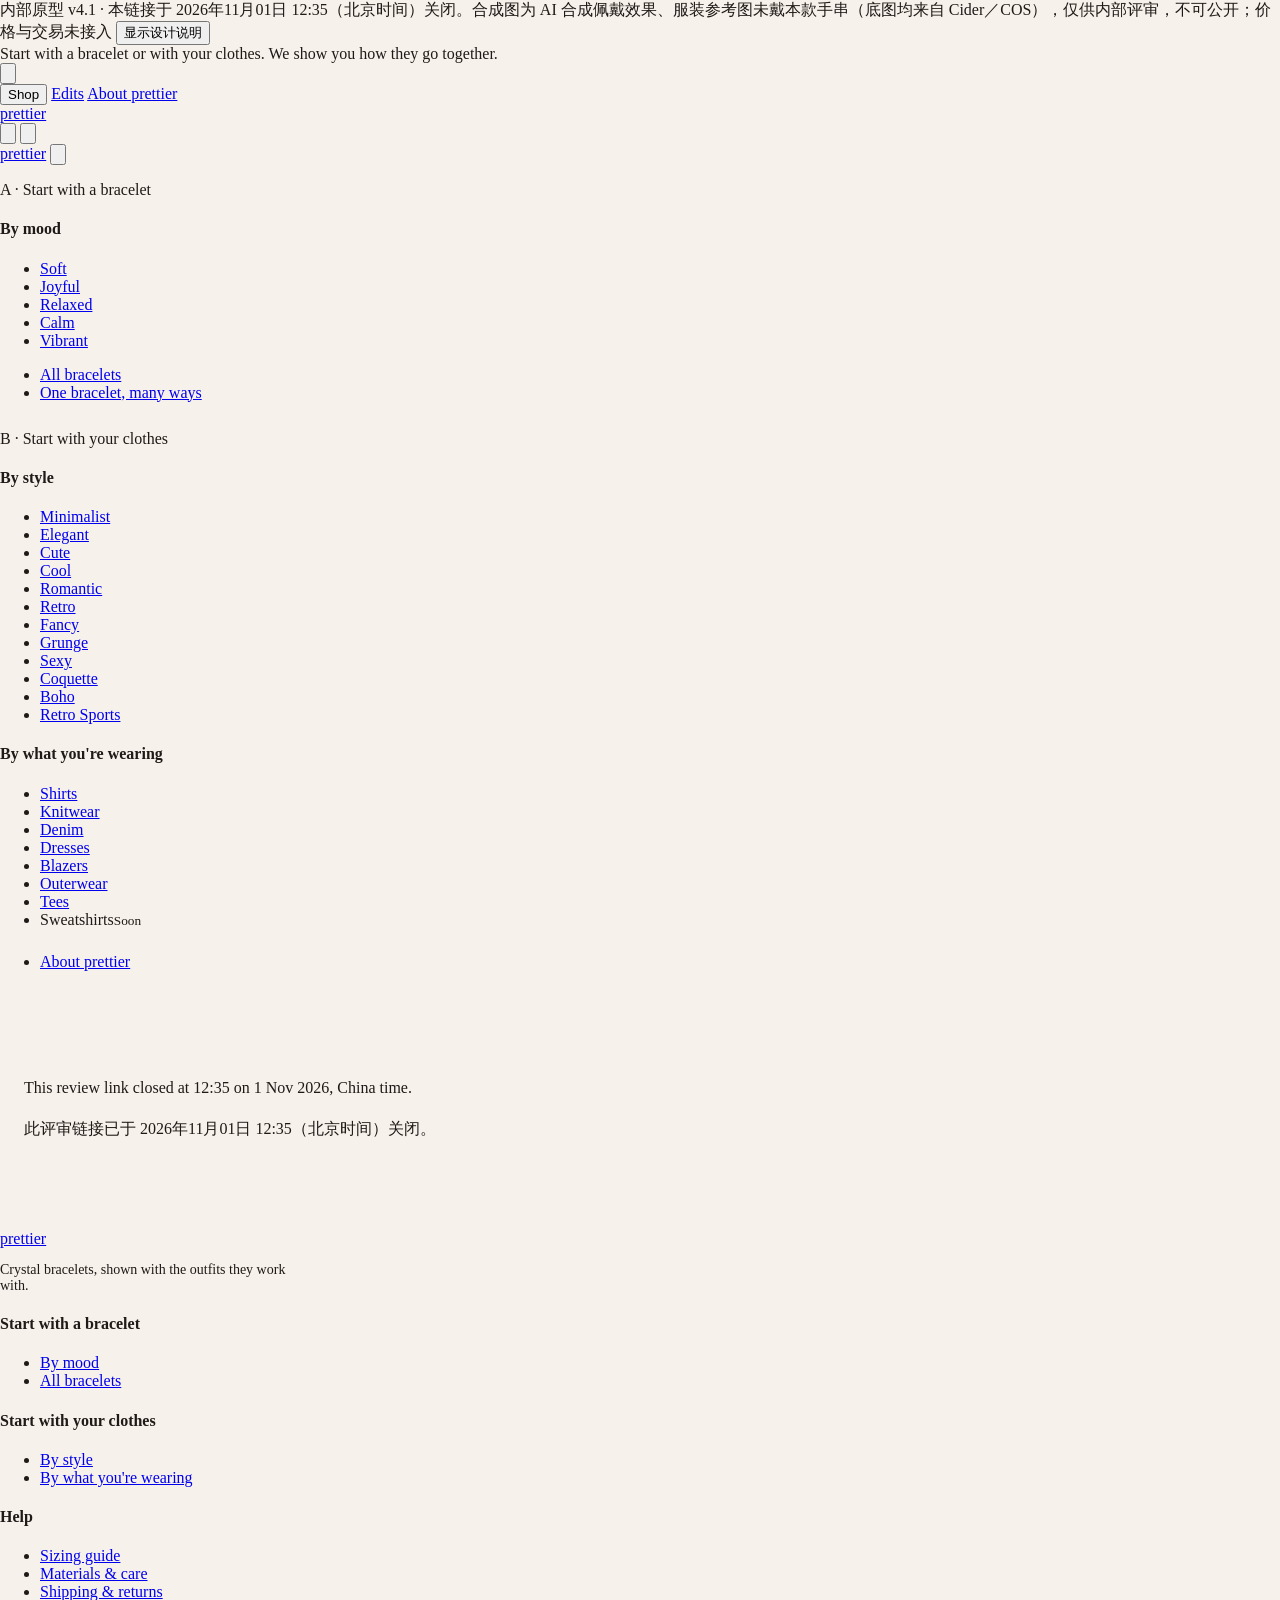
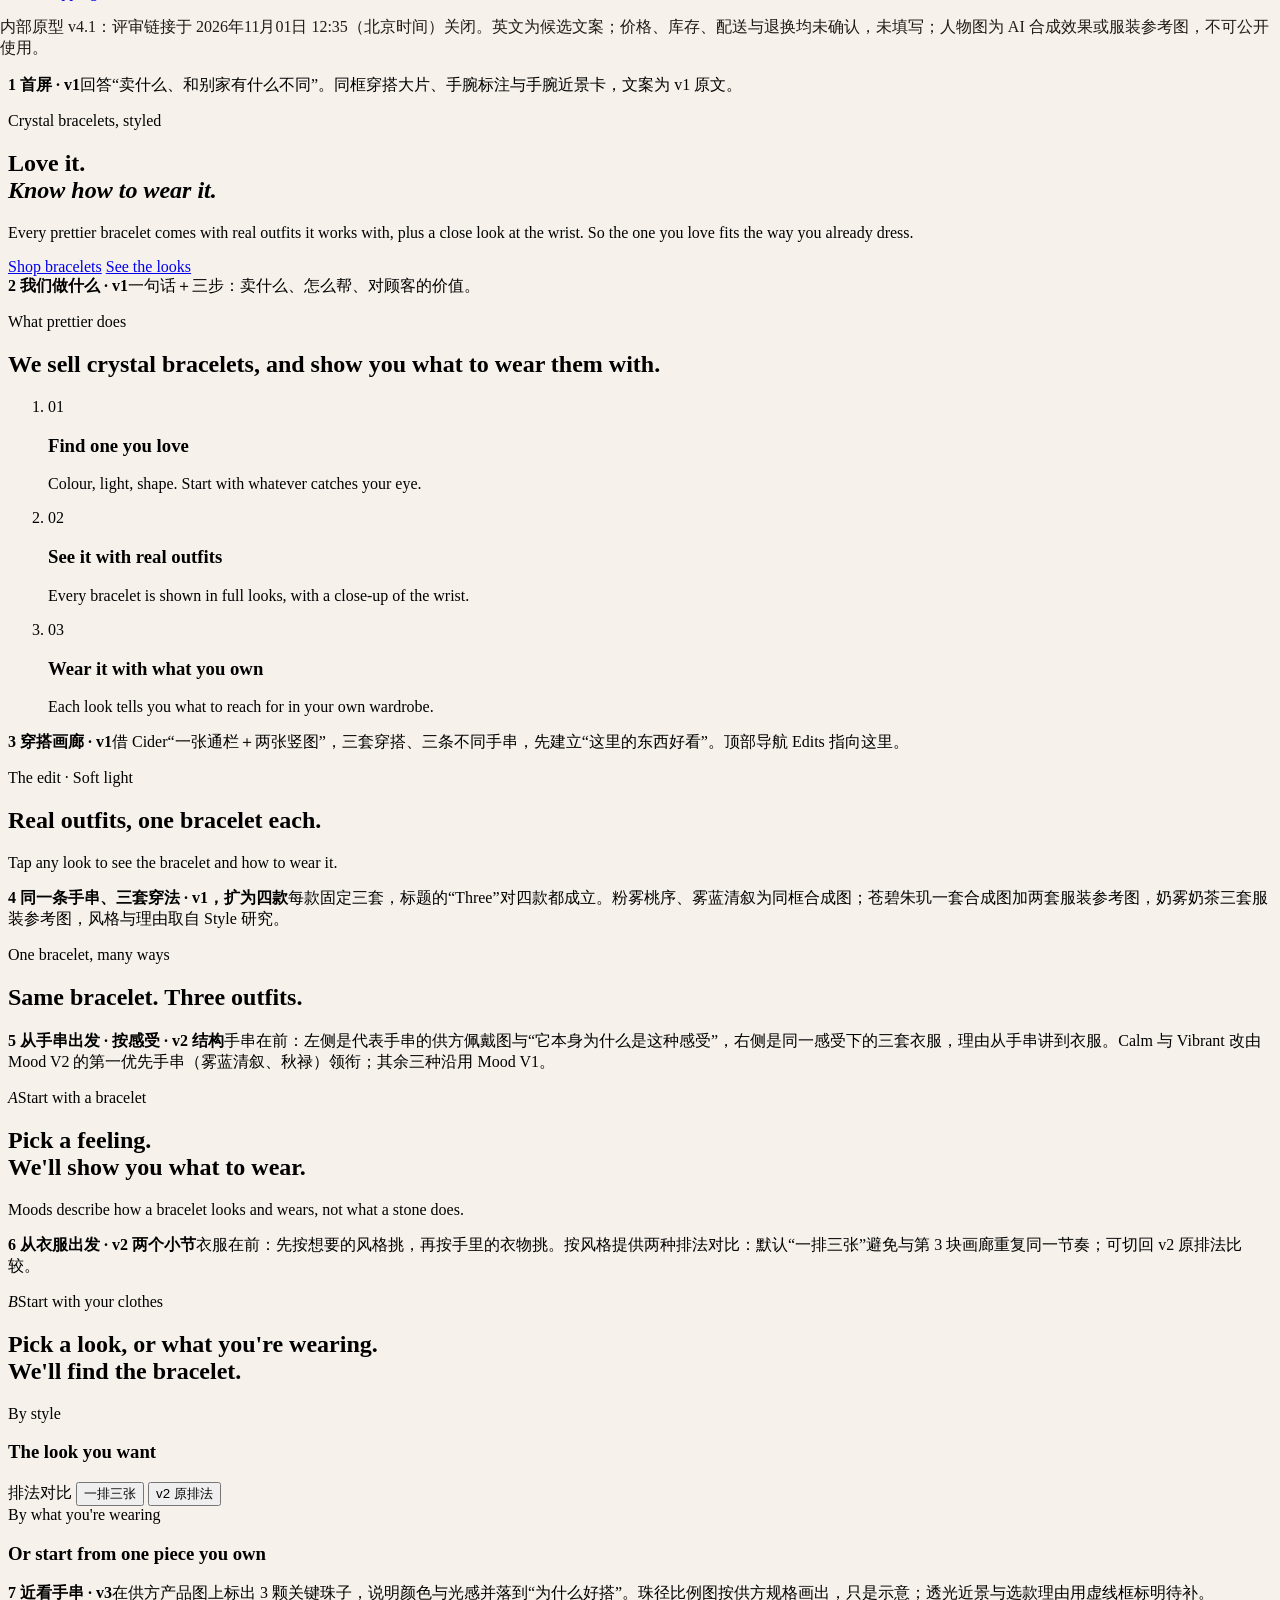
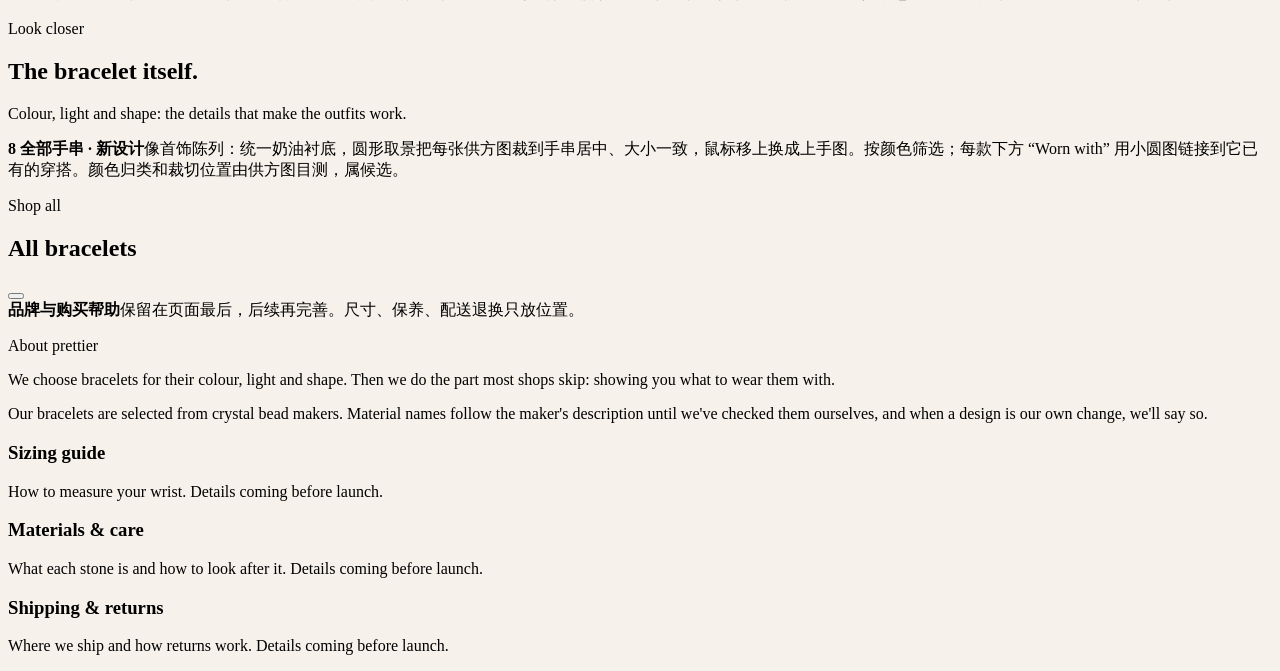
<file: index.html>
<!doctype html>
<html lang="en">
<head>
  <meta charset="utf-8">
  <meta name="viewport" content="width=device-width, initial-scale=1">
  <title>prettier · Crystal bracelets, styled（内部原型 v4.1）</title>
  <meta name="robots" content="noindex">
<script>
(function () {
  if (Date.now() >= Date.parse("2026-11-01T04:35:00Z")) {
    document.documentElement.innerHTML = '<head><meta charset="utf-8"><meta name="viewport" content="width=device-width, initial-scale=1"><meta name="robots" content="noindex"><title>Review link closed</title></head><body style="margin:0;font-family:Georgia,serif;background:#f6f1ea;color:#1f1a17"><main style="max-width:36rem;padding:4.5rem 1.5rem;line-height:1.6"><p>This review link closed at 12:35 on 1 Nov 2026, China time.</p><p>此评审链接已于 2026年11月01日 12:35（北京时间）关闭。</p></main></body>';
  }
})();
</script>
  <link rel="stylesheet" href="styles.css">
  <link rel="stylesheet" href="v2.css">
  <link rel="stylesheet" href="v3.css">
  <link rel="stylesheet" href="v4.css">
</head>
<body data-page="home">
  <main>
    <section class="hero" aria-label="Introduction">
      <div class="hero-media" id="hero-media"></div>
      <div class="hero-copy">
        <div class="note"><b>1 首屏 · v1</b>回答“卖什么、和别家有什么不同”。同框穿搭大片、手腕标注与手腕近景卡，文案为 v1 原文。</div>
        <p class="eyebrow">Crystal bracelets, styled</p>
        <h1 class="display">Love it.<br><em>Know how to wear it.</em></h1>
        <p class="lede">Every prettier bracelet comes with real outfits it works with, plus a close look at the wrist. So the one you love fits the way you already dress.</p>
        <div class="actions">
          <a class="btn primary" href="#shop">Shop bracelets</a>
          <a class="btn ghost" href="#looks">See the looks</a>
        </div>
        <div id="hero-inlook"></div>
      </div>
    </section>

    <section class="how" id="how" aria-labelledby="how-title">
      <div class="wrap">
        <div class="note"><b>2 我们做什么 · v1</b>一句话＋三步：卖什么、怎么帮、对顾客的价值。</div>
        <div class="how-grid">
          <div>
            <p class="eyebrow">What prettier does</p>
            <h2 class="display-md" id="how-title">We sell crystal bracelets, and show you what to wear them with.</h2>
          </div>
          <ol class="steps">
            <li><span class="num">01</span><h3>Find one you love</h3><p>Colour, light, shape. Start with whatever catches your eye.</p></li>
            <li><span class="num">02</span><h3>See it with real outfits</h3><p>Every bracelet is shown in full looks, with a close-up of the wrist.</p></li>
            <li><span class="num">03</span><h3>Wear it with what you own</h3><p>Each look tells you what to reach for in your own wardrobe.</p></li>
          </ol>
        </div>
      </div>
    </section>

    <section class="section looks" id="looks" aria-labelledby="looks-title">
      <header class="section-head wrap">
        <div class="note"><b>3 穿搭画廊 · v1</b>借 Cider“一张通栏＋两张竖图”，三套穿搭、三条不同手串，先建立“这里的东西好看”。顶部导航 Edits 指向这里。</div>
        <p class="eyebrow">The edit · Soft light</p>
        <h2 class="display-md" id="looks-title">Real outfits, one bracelet each.</h2>
        <p class="sub">Tap any look to see the bracelet and how to wear it.</p>
      </header>
      <div class="look-wide" id="look-wide"></div>
      <div class="look-pair" id="look-pair"></div>
    </section>

    <section class="section ways" id="ways" aria-labelledby="ways-title">
      <div class="wrap">
        <div class="note"><b>4 同一条手串、三套穿法 · v1，扩为四款</b>每款固定三套，标题的“Three”对四款都成立。粉雾桃序、雾蓝清叙为同框合成图；苍碧朱玑一套合成图加两套服装参考图，奶雾奶茶三套服装参考图，风格与理由取自 Style 研究。</div>
        <header class="section-head">
          <p class="eyebrow">One bracelet, many ways</p>
          <h2 class="display-md" id="ways-title">Same bracelet. Three outfits.</h2>
        </header>
        <div class="ways-tabs" id="ways-tabs" role="tablist" aria-label="Choose a bracelet"></div>
        <div class="ways-product" id="ways-product"></div>
        <div class="ways-grid" id="ways-grid" role="tabpanel"></div>
      </div>
    </section>

    <section class="section side-a" id="by-feeling" aria-labelledby="a-title">
      <div class="wrap">
        <div class="note"><b>5 从手串出发 · 按感受 · v2 结构</b>手串在前：左侧是代表手串的供方佩戴图与“它本身为什么是这种感受”，右侧是同一感受下的三套衣服，理由从手串讲到衣服。Calm 与 Vibrant 改由 Mood V2 的第一优先手串（雾蓝清叙、秋禄）领衔；其余三种沿用 Mood V1。</div>
        <header class="section-head side-head">
          <p class="side-label"><i>A</i>Start with a bracelet</p>
          <h2 class="display-md" id="a-title">Pick a feeling.<br>We'll show you what to wear.</h2>
          <p class="mood-note">Moods describe how a bracelet looks and wears, not what a stone does.</p>
        </header>
        <div class="mood-tabs" id="mood-tabs" role="tablist" aria-label="Choose a mood"></div>
        <div class="mood-panel" id="mood-panel" role="tabpanel"></div>
      </div>
    </section>

    <section class="section side-b" id="clothes" aria-labelledby="b-title">
      <div class="wrap">
        <div class="note"><b>6 从衣服出发 · v2 两个小节</b>衣服在前：先按想要的风格挑，再按手里的衣物挑。按风格提供两种排法对比：默认“一排三张”避免与第 3 块画廊重复同一节奏；可切回 v2 原排法比较。</div>
        <header class="section-head side-head">
          <p class="side-label"><i>B</i>Start with your clothes</p>
          <h2 class="display-md" id="b-title">Pick a look, or what you're wearing.<br>We'll find the bracelet.</h2>
        </header>

        <div class="sub-block" id="by-style">
          <div class="sub-head">
            <div>
              <span class="sub-eyebrow">By style</span>
              <h3 class="display-sm">The look you want</h3>
            </div>
            <div class="proto-switch" id="style-switch" role="group" aria-label="风格展示排法对比">
              <span>排法对比</span>
              <button type="button" data-layout="row">一排三张</button>
              <button type="button" data-layout="v2">v2 原排法</button>
            </div>
          </div>
          <div id="style-area"></div>
          <div class="more-styles" id="more-styles"></div>
        </div>

        <div class="sub-block" id="by-garment">
          <div class="sub-head">
            <div>
              <span class="sub-eyebrow">By what you're wearing</span>
              <h3 class="display-sm">Or start from one piece you own</h3>
            </div>
          </div>
          <div class="garment-grid" id="garment-grid"></div>
          <div class="more-styles" id="more-garments"></div>
        </div>
      </div>
    </section>

    <section class="section closer" id="closer" aria-labelledby="closer-title">
      <div class="wrap">
        <div class="note"><b>7 近看手串 · v3</b>在供方产品图上标出 3 颗关键珠子，说明颜色与光感并落到“为什么好搭”。珠径比例图按供方规格画出，只是示意；透光近景与选款理由用虚线框标明待补。</div>
        <header class="section-head row">
          <div>
            <p class="eyebrow">Look closer</p>
            <h2 class="display-md" id="closer-title">The bracelet itself.</h2>
            <p class="sub">Colour, light and shape: the details that make the outfits work.</p>
          </div>
          <div class="closer-tabs" id="closer-tabs" role="tablist" aria-label="Choose a bracelet to look at"></div>
        </header>
        <div class="closer-panel" id="closer-panel" role="tabpanel"></div>
      </div>
    </section>

    <section class="section shop" id="shop" aria-labelledby="shop-title">
      <div class="wrap">
        <div class="note"><b>8 全部手串 · 新设计</b>像首饰陈列：统一奶油衬底，圆形取景把每张供方图裁到手串居中、大小一致，鼠标移上换成上手图。按颜色筛选；每款下方 “Worn with” 用小圆图链接到它已有的穿搭。颜色归类和裁切位置由供方图目测，属候选。</div>
        <header class="shop-head">
          <div>
            <p class="eyebrow">Shop all</p>
            <h2 class="display-md" id="shop-title">All bracelets</h2>
          </div>
          <div class="shop-filter" id="shop-filter" role="group" aria-label="Filter by colour"></div>
        </header>
        <div class="shop-grid" id="shop-grid"></div>
        <div class="shop-more"><button class="btn ghost" type="button" id="shop-more"></button></div>
      </div>
    </section>

    <section class="about compact" id="about" aria-labelledby="about-title">
      <div class="wrap">
        <div class="note"><b>品牌与购买帮助</b>保留在页面最后，后续再完善。尺寸、保养、配送退换只放位置。</div>
        <div class="about-grid">
          <div>
            <p class="eyebrow" id="about-title">About prettier</p>
            <p class="statement">We choose bracelets for their colour, light and shape. Then we do the part most shops skip: showing you what to wear them with.</p>
          </div>
          <div class="about-body">
            <p>Our bracelets are selected from crystal bead makers. Material names follow the maker's description until we've checked them ourselves, and when a design is our own change, we'll say so.</p>
          </div>
        </div>
        <div class="help-row" id="help">
          <div><h3>Sizing guide</h3><p>How to measure your wrist. Details coming before launch.</p></div>
          <div><h3>Materials &amp; care</h3><p>What each stone is and how to look after it. Details coming before launch.</p></div>
          <div><h3>Shipping &amp; returns</h3><p>Where we ship and how returns work. Details coming before launch.</p></div>
        </div>
      </div>
    </section>
  </main>

  <script src="data.js"></script>
  <script src="app.js"></script>
</body>
</html>
</file>
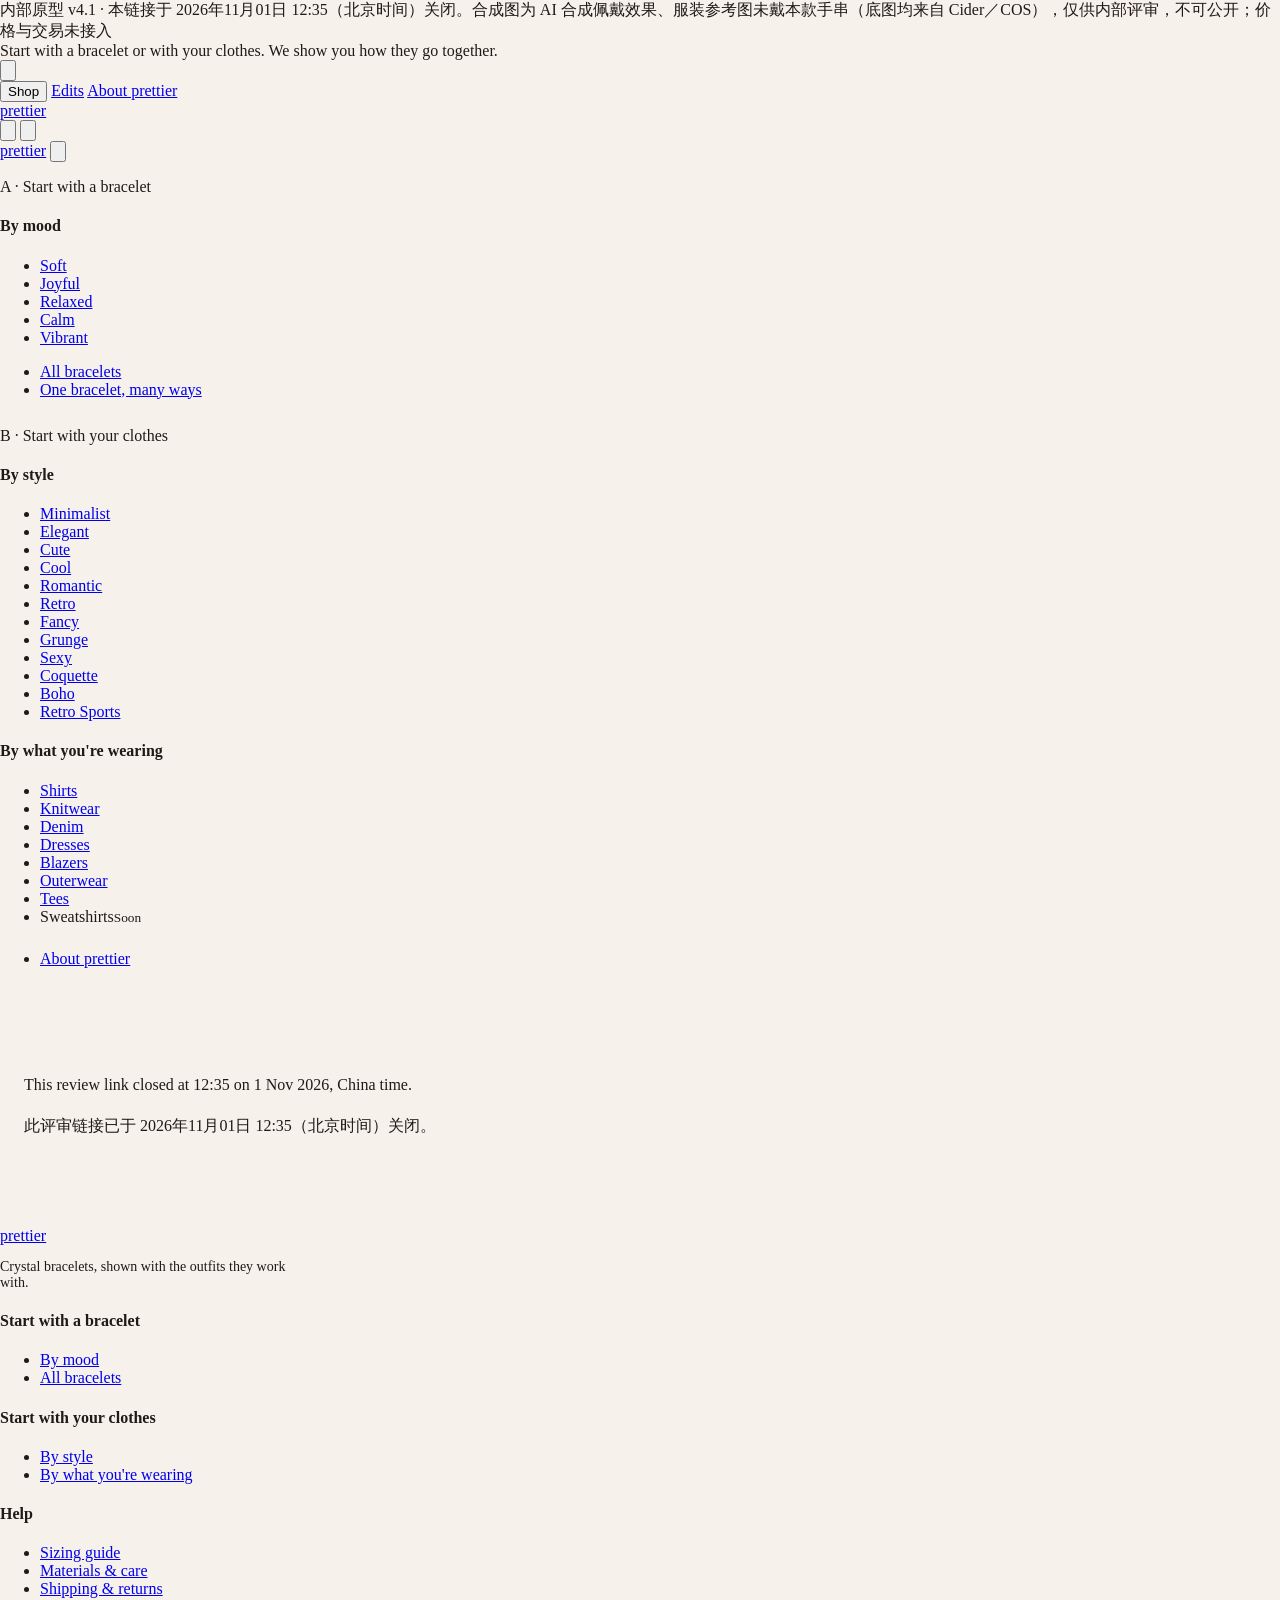
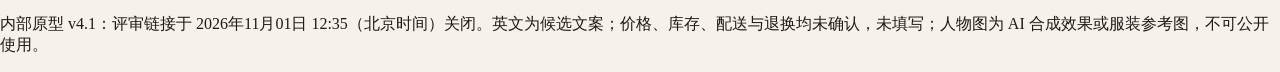
<file: list.html>
<!doctype html>
<html lang="en">
<head>
  <meta charset="utf-8">
  <meta name="viewport" content="width=device-width, initial-scale=1">
  <title>prettier（内部原型 v4.1）</title>
  <meta name="robots" content="noindex">
<script>
(function () {
  if (Date.now() >= Date.parse("2026-11-01T04:35:00Z")) {
    document.documentElement.innerHTML = '<head><meta charset="utf-8"><meta name="viewport" content="width=device-width, initial-scale=1"><meta name="robots" content="noindex"><title>Review link closed</title></head><body style="margin:0;font-family:Georgia,serif;background:#f6f1ea;color:#1f1a17"><main style="max-width:36rem;padding:4.5rem 1.5rem;line-height:1.6"><p>This review link closed at 12:35 on 1 Nov 2026, China time.</p><p>此评审链接已于 2026年11月01日 12:35（北京时间）关闭。</p></main></body>';
  }
})();
</script>
  <link rel="stylesheet" href="styles.css">
  <link rel="stylesheet" href="v2.css">
  <link rel="stylesheet" href="v3.css">
  <link rel="stylesheet" href="v4.css">
</head>
<body data-page="list">
  <main id="page"></main>
  <script src="data.js"></script>
  <script src="app.js"></script>
</body>
</html>
</file>
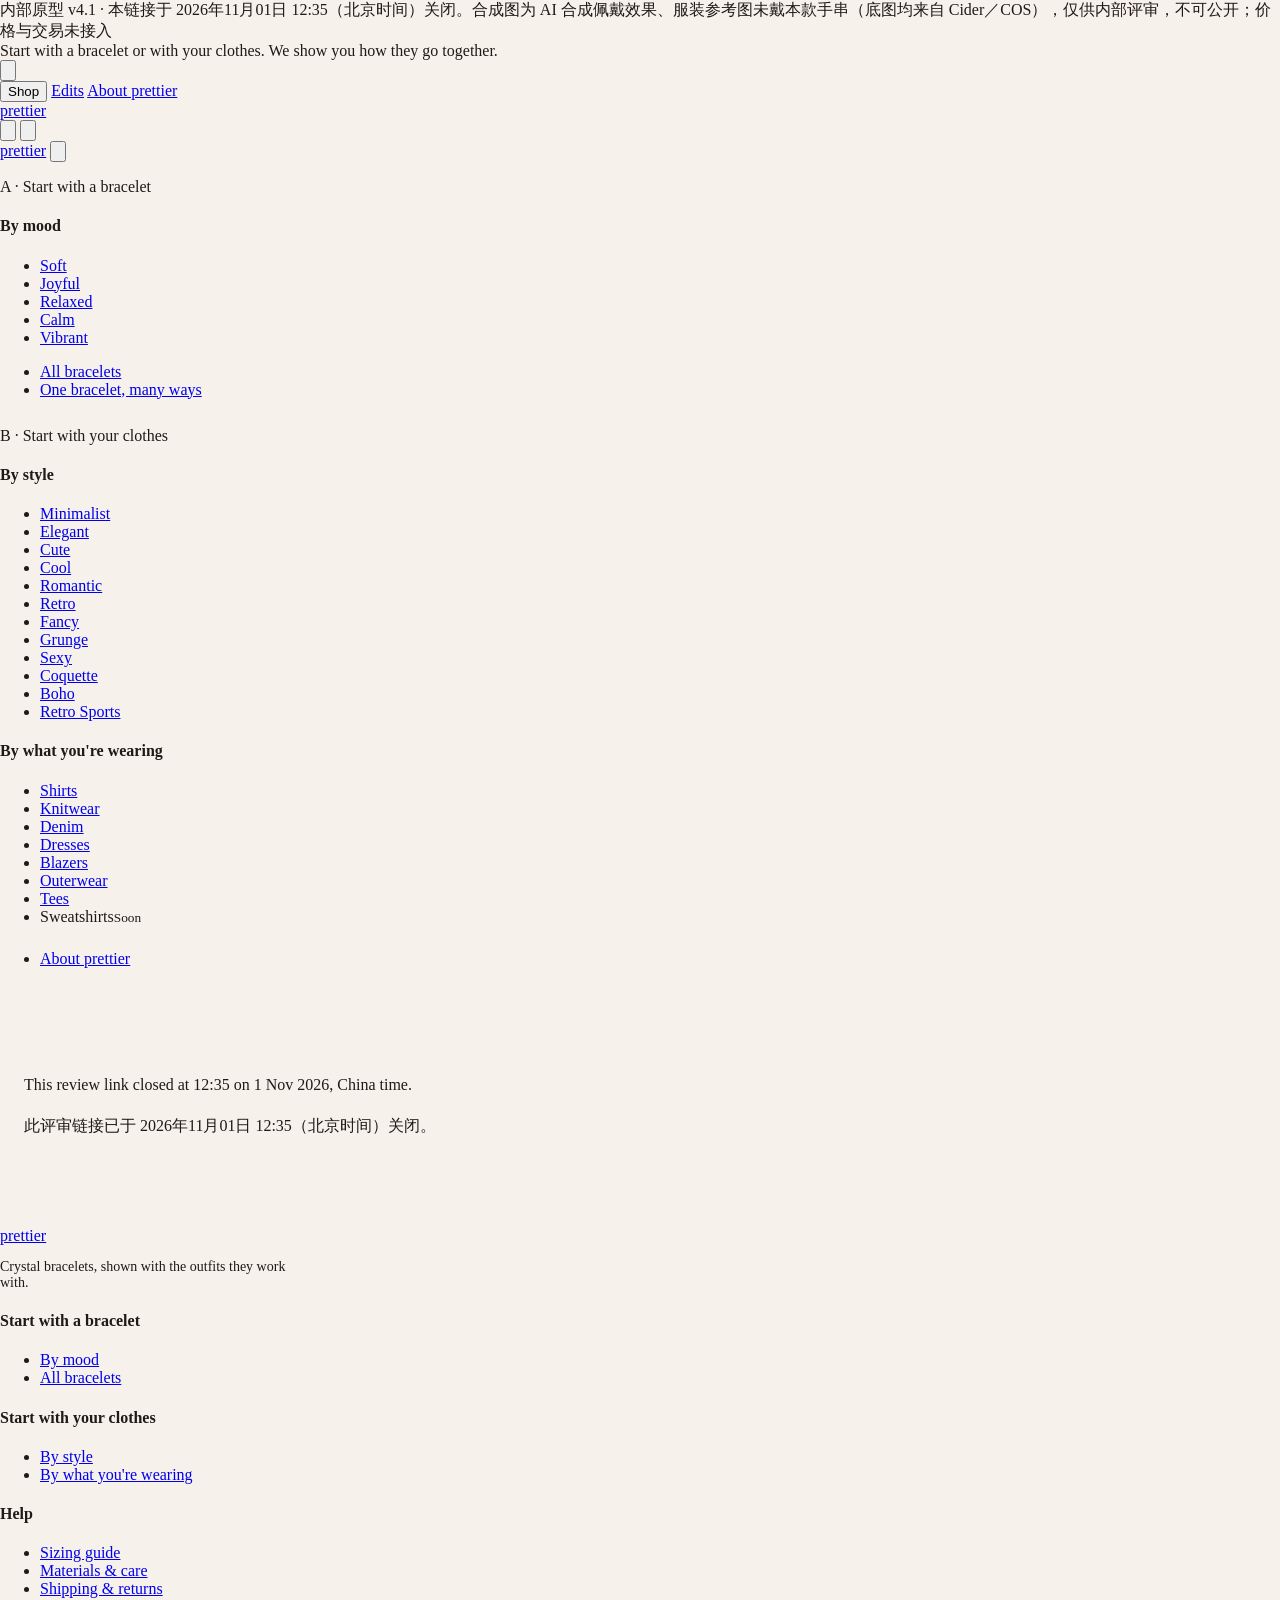
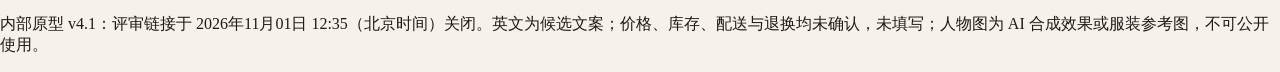
<file: mood.html>
<!doctype html>
<html lang="en">
<head>
  <meta charset="utf-8">
  <meta name="viewport" content="width=device-width, initial-scale=1">
  <title>prettier（内部原型 v4.1）</title>
  <meta name="robots" content="noindex">
<script>
(function () {
  if (Date.now() >= Date.parse("2026-11-01T04:35:00Z")) {
    document.documentElement.innerHTML = '<head><meta charset="utf-8"><meta name="viewport" content="width=device-width, initial-scale=1"><meta name="robots" content="noindex"><title>Review link closed</title></head><body style="margin:0;font-family:Georgia,serif;background:#f6f1ea;color:#1f1a17"><main style="max-width:36rem;padding:4.5rem 1.5rem;line-height:1.6"><p>This review link closed at 12:35 on 1 Nov 2026, China time.</p><p>此评审链接已于 2026年11月01日 12:35（北京时间）关闭。</p></main></body>';
  }
})();
</script>
  <link rel="stylesheet" href="styles.css">
  <link rel="stylesheet" href="v2.css">
  <link rel="stylesheet" href="v3.css">
  <link rel="stylesheet" href="v4.css">
</head>
<body data-page="mood">
  <main id="page"></main>
  <script src="data.js"></script>
  <script src="app.js"></script>
</body>
</html>
</file>
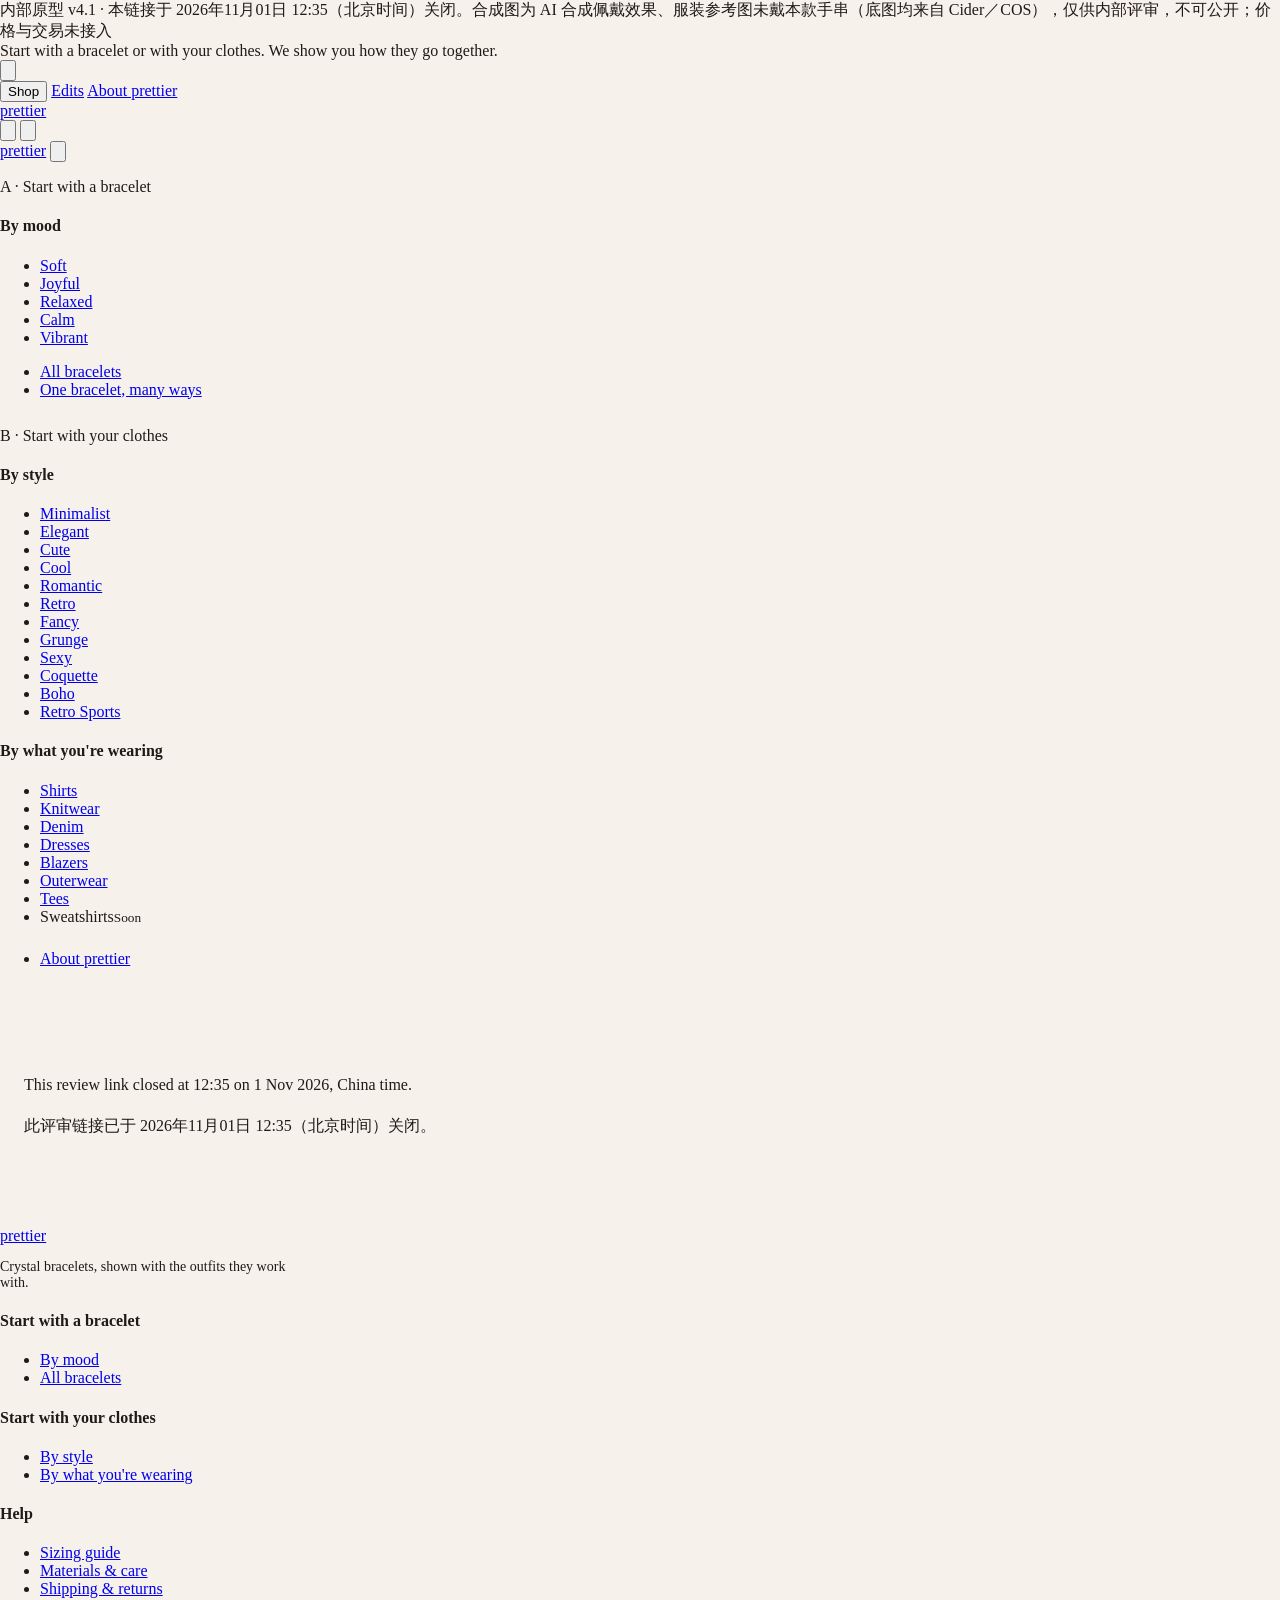
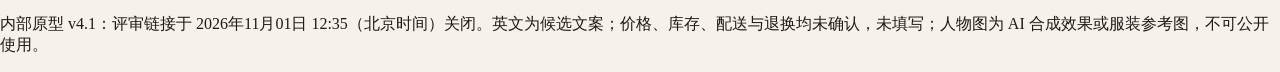
<file: product.html>
<!doctype html>
<html lang="en">
<head>
  <meta charset="utf-8">
  <meta name="viewport" content="width=device-width, initial-scale=1">
  <title>prettier（内部原型 v4.1）</title>
  <meta name="robots" content="noindex">
<script>
(function () {
  if (Date.now() >= Date.parse("2026-11-01T04:35:00Z")) {
    document.documentElement.innerHTML = '<head><meta charset="utf-8"><meta name="viewport" content="width=device-width, initial-scale=1"><meta name="robots" content="noindex"><title>Review link closed</title></head><body style="margin:0;font-family:Georgia,serif;background:#f6f1ea;color:#1f1a17"><main style="max-width:36rem;padding:4.5rem 1.5rem;line-height:1.6"><p>This review link closed at 12:35 on 1 Nov 2026, China time.</p><p>此评审链接已于 2026年11月01日 12:35（北京时间）关闭。</p></main></body>';
  }
})();
</script>
  <link rel="stylesheet" href="styles.css">
  <link rel="stylesheet" href="v2.css">
  <link rel="stylesheet" href="v3.css">
  <link rel="stylesheet" href="v4.css">
</head>
<body data-page="product">
  <main id="page"></main>
  <script src="data.js"></script>
  <script src="app.js"></script>
</body>
</html>
</file>
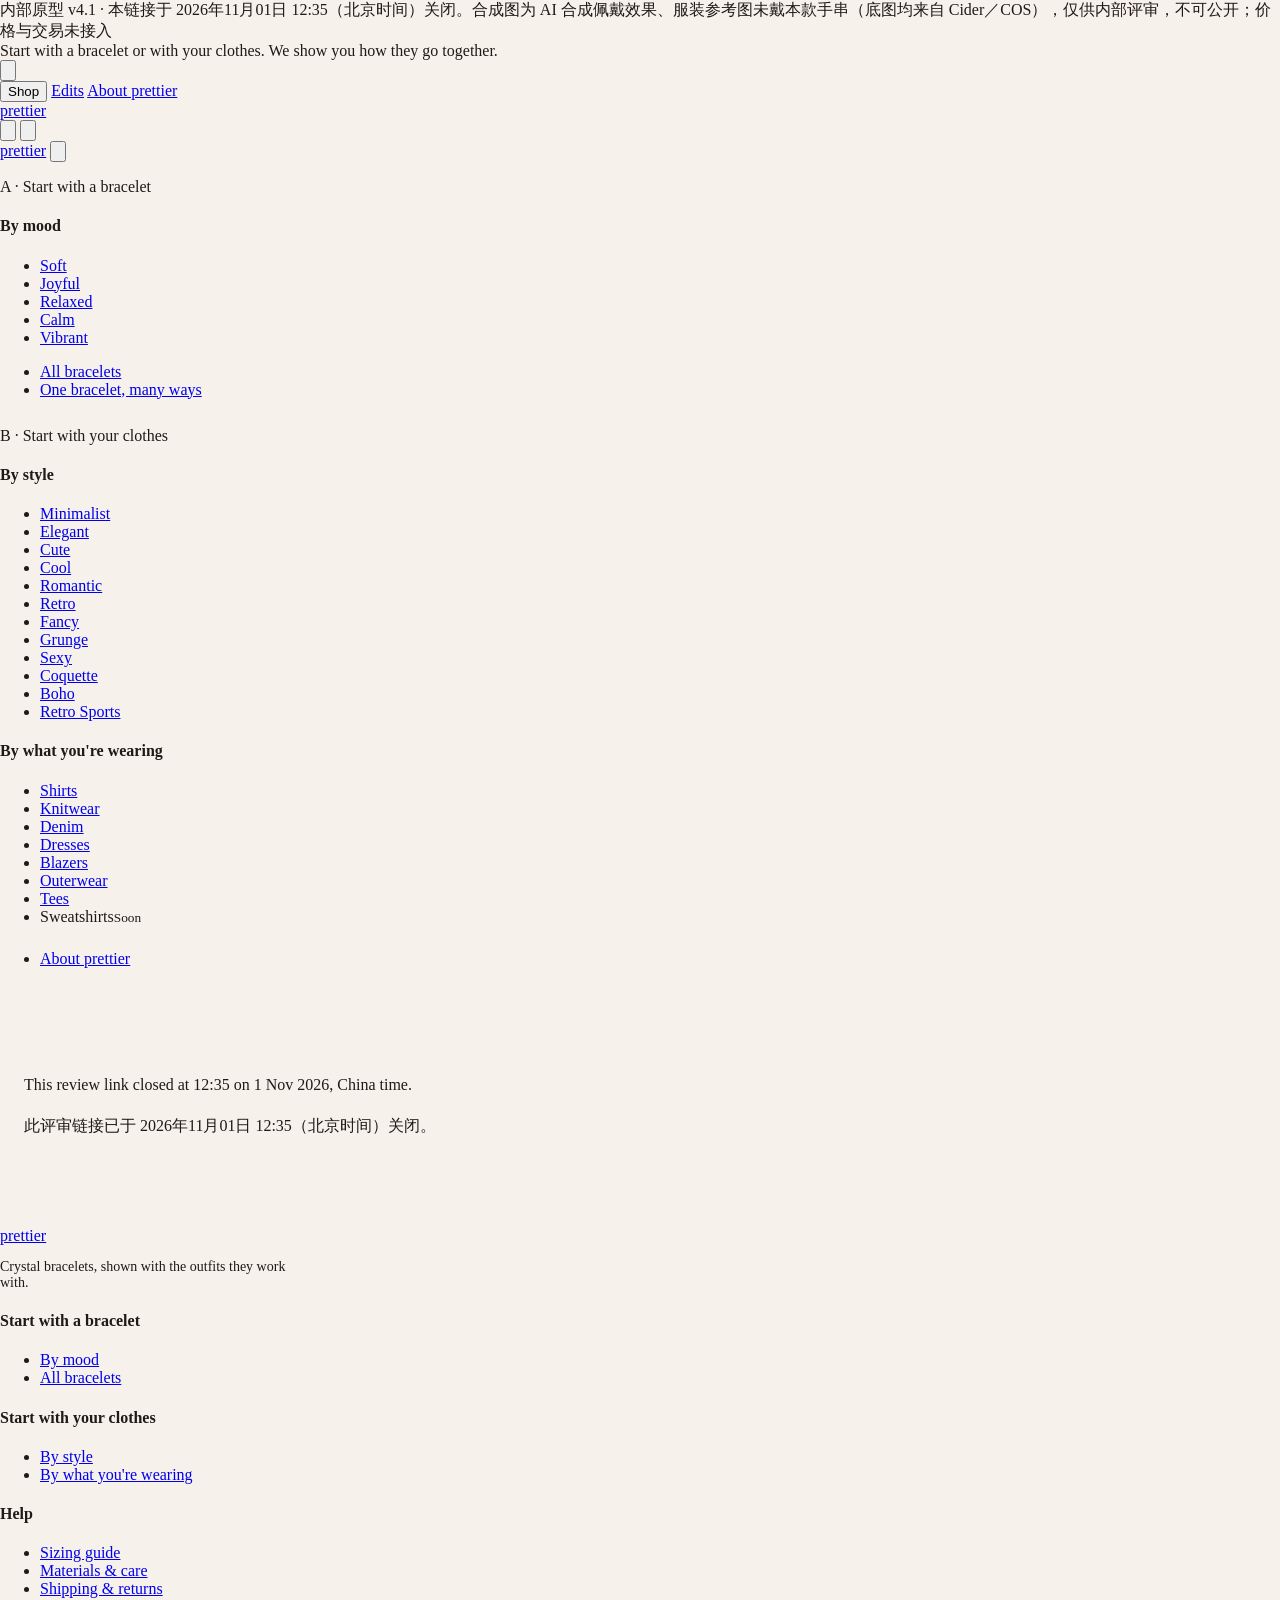
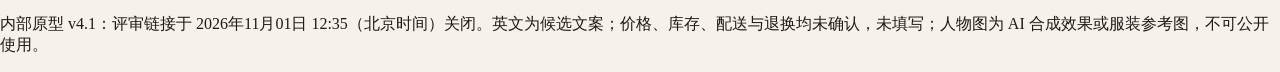
<file: style.html>
<!doctype html>
<html lang="en">
<head>
  <meta charset="utf-8">
  <meta name="viewport" content="width=device-width, initial-scale=1">
  <title>prettier（内部原型 v4.1）</title>
  <meta name="robots" content="noindex">
<script>
(function () {
  if (Date.now() >= Date.parse("2026-11-01T04:35:00Z")) {
    document.documentElement.innerHTML = '<head><meta charset="utf-8"><meta name="viewport" content="width=device-width, initial-scale=1"><meta name="robots" content="noindex"><title>Review link closed</title></head><body style="margin:0;font-family:Georgia,serif;background:#f6f1ea;color:#1f1a17"><main style="max-width:36rem;padding:4.5rem 1.5rem;line-height:1.6"><p>This review link closed at 12:35 on 1 Nov 2026, China time.</p><p>此评审链接已于 2026年11月01日 12:35（北京时间）关闭。</p></main></body>';
  }
})();
</script>
  <link rel="stylesheet" href="styles.css">
  <link rel="stylesheet" href="v2.css">
  <link rel="stylesheet" href="v3.css">
  <link rel="stylesheet" href="v4.css">
</head>
<body data-page="style">
  <main id="page"></main>
  <script src="data.js"></script>
  <script src="app.js"></script>
</body>
</html>
</file>
<file: styles.css>
:root {
  --ink: #1f1a1b;
  --ink-2: #4a4245;
  --muted: #8a7f80;
  --paper: #fbf9f7;
  --blush: #f4ece9;
  --sand: #efe7e1;
  --wine: #6d2f3f;
  --wine-2: #8c4256;
  --line: #e7dfdb;
  --display: "Didot", "Bodoni 72", "Bodoni MT", "Playfair Display", "Times New Roman", serif;
  --sans: "Avenir Next", "Avenir", "Helvetica Neue", Helvetica, Arial, "PingFang SC", sans-serif;
  --zh: "PingFang SC", "Hiragino Sans GB", "Microsoft YaHei", sans-serif;
  --wrap: 1320px;
  --gutter: clamp(18px, 4vw, 56px);
}

* { box-sizing: border-box; }
html { scroll-behavior: smooth; }
body {
  margin: 0;
  background: var(--paper);
  color: var(--ink);
  font-family: var(--sans);
  font-size: 15px;
  line-height: 1.55;
  -webkit-font-smoothing: antialiased;
}
img { display: block; max-width: 100%; }
a { color: inherit; text-decoration: none; }
button { font: inherit; color: inherit; }
:focus-visible { outline: 2px solid var(--wine); outline-offset: 3px; }

.wrap { max-width: var(--wrap); margin: 0 auto; padding: 0 var(--gutter); }
.eyebrow {
  margin: 0 0 14px;
  font-size: 11.5px;
  font-weight: 600;
  letter-spacing: .2em;
  text-transform: uppercase;
  color: var(--wine);
}
.display, .display-md, .display-sm { font-family: var(--display); font-weight: 400; margin: 0; letter-spacing: -.005em; }
.display { font-size: clamp(46px, 5.6vw, 86px); line-height: .98; }
.display em { font-style: italic; }
.display-md { font-size: clamp(32px, 3.4vw, 50px); line-height: 1.05; }
.display-sm { font-size: clamp(24px, 2.2vw, 32px); line-height: 1.12; }

.btn {
  display: inline-flex; align-items: center; justify-content: center; gap: 10px;
  min-height: 48px; padding: 0 26px;
  border: 1px solid var(--ink); border-radius: 0;
  font-size: 13px; font-weight: 600; letter-spacing: .12em; text-transform: uppercase;
  cursor: pointer; background: transparent; transition: background .2s, color .2s;
}
.btn.primary { background: var(--ink); color: #fff; }
.btn.primary:hover { background: var(--wine); border-color: var(--wine); }
.btn.ghost:hover { background: var(--ink); color: #fff; }
.btn.block { width: 100%; }
.text-link { font-size: 13px; font-weight: 600; letter-spacing: .06em; border-bottom: 1px solid currentColor; padding-bottom: 2px; }
.text-link:hover { color: var(--wine); }

/* ---------- prototype bar & notes ---------- */
.proto-bar {
  display: flex; align-items: center; justify-content: center; gap: 14px; flex-wrap: wrap;
  padding: 7px var(--gutter);
  background: #2b1f23; color: #e9dcd8;
  font-family: var(--zh); font-size: 12px; line-height: 1.5; text-align: center;
}
.proto-bar button {
  border: 1px solid #8f7a80; background: transparent; color: #fff;
  padding: 2px 10px; font-family: var(--zh); font-size: 12px; cursor: pointer;
}
.proto-bar button[aria-pressed="true"] { background: #e9dcd8; color: #2b1f23; }
.note {
  display: none;
  margin: 0 0 22px;
  padding: 12px 16px;
  border: 1px dashed var(--wine-2);
  background: rgba(255, 255, 255, .86);
  color: #4b2a33;
  font-family: var(--zh); font-size: 13px; line-height: 1.7;
}
.note b { display: inline-block; margin-right: 8px; padding: 0 6px; background: var(--wine); color: #fff; font-weight: 500; }
body.show-notes .note { display: block; }
.note.float { position: absolute; z-index: 6; left: 16px; right: 16px; top: 16px; max-width: 560px; }

/* ---------- header ---------- */
.announce {
  background: var(--ink); color: #fff;
  text-align: center; font-size: 12px; letter-spacing: .12em; text-transform: uppercase;
  padding: 9px 16px;
}
.site-header { position: sticky; top: 0; z-index: 40; background: rgba(251, 249, 247, .96); backdrop-filter: blur(8px); border-bottom: 1px solid var(--line); }
.header-row {
  display: grid; grid-template-columns: 1fr auto 1fr; align-items: center;
  height: 66px; padding: 0 var(--gutter); max-width: 1600px; margin: 0 auto;
}
.header-left { display: flex; align-items: center; }
.main-nav { display: flex; gap: 28px; align-items: center; }
.main-nav > a, .main-nav > button {
  border: 0; background: none; padding: 6px 0; cursor: pointer;
  font-size: 13.5px; letter-spacing: .04em;
}
.main-nav > a:hover, .main-nav > button:hover, .main-nav > button[aria-expanded="true"] { color: var(--wine); }
.logo { font-family: var(--display); font-size: 34px; line-height: 1; letter-spacing: .005em; }
.header-tools { display: flex; justify-content: flex-end; gap: 6px; }
.icon-btn { width: 40px; height: 40px; display: grid; place-items: center; border: 0; background: none; cursor: pointer; position: relative; }
.icon-btn svg { width: 21px; height: 21px; }
.menu-btn { display: none; }

.mega {
  position: absolute; left: 0; right: 0; top: 100%;
  background: var(--paper); border-bottom: 1px solid var(--line);
  box-shadow: 0 18px 30px -24px rgba(31, 26, 27, .35);
}
.mega[hidden] { display: none; }
.mega-inner { display: grid; grid-template-columns: 1.1fr 1fr 1fr 1fr 1.4fr; gap: 36px; padding: 34px var(--gutter) 40px; max-width: 1600px; margin: 0 auto; }
.mega h4 { margin: 0 0 12px; font-size: 11px; letter-spacing: .2em; text-transform: uppercase; color: var(--muted); font-weight: 600; }
.mega ul { list-style: none; margin: 0; padding: 0; display: grid; gap: 7px; }
.mega a { font-size: 14px; }
.mega a:hover { color: var(--wine); }
.mega .soon { color: #b6abab; font-size: 14px; }
.mega .soon small { font-size: 10px; letter-spacing: .12em; text-transform: uppercase; margin-left: 6px; }
.mega-feature { display: grid; grid-template-columns: 120px 1fr; gap: 16px; align-items: center; }
.mega-feature .crop { aspect-ratio: 3 / 4; }
.mega-feature p { margin: 4px 0 10px; color: var(--ink-2); font-size: 13.5px; }

.drawer { position: fixed; inset: 0; z-index: 60; display: none; }
.drawer.open { display: block; }
.drawer-backdrop { position: absolute; inset: 0; background: rgba(31, 26, 27, .35); }
.drawer-panel {
  position: absolute; left: 0; top: 0; bottom: 0; width: min(88vw, 380px);
  background: var(--paper); overflow-y: auto; padding: 18px 22px 40px;
}
.drawer-panel .drawer-head { display: flex; justify-content: space-between; align-items: center; margin-bottom: 18px; }
.drawer-panel h4 { margin: 22px 0 10px; font-size: 11px; letter-spacing: .2em; text-transform: uppercase; color: var(--muted); }
.drawer-panel ul { list-style: none; margin: 0; padding: 0; display: grid; gap: 9px; }
.drawer-panel a { font-size: 16px; }
.drawer-panel .chips { display: flex; flex-wrap: wrap; gap: 8px; }
.drawer-panel .chips a, .drawer-panel .chips .soon { font-size: 13.5px; padding: 4px 10px; border: 1px solid var(--line); background: #fff; }
.drawer-panel .soon { color: #b6abab; }
.drawer-panel .soon small { margin-left: 5px; font-size: 9.5px; letter-spacing: .12em; text-transform: uppercase; }

/* ---------- crops, hotspots, badges ---------- */
.crop { position: relative; overflow: hidden; background: var(--sand); }
.crop img { position: absolute; left: 0; top: 0; max-width: none; transform-origin: 0 0; user-select: none; }
.ai-badge {
  position: absolute; z-index: 3; left: 10px; bottom: 10px;
  padding: 3px 7px; background: rgba(31, 26, 27, .55); color: #fff;
  font-size: 10px; letter-spacing: .1em; text-transform: uppercase; pointer-events: none;
}
.src-badge {
  position: absolute; z-index: 3; left: 8px; top: 8px;
  padding: 2px 6px; background: rgba(255, 255, 255, .85); color: var(--ink-2);
  font-size: 9.5px; letter-spacing: .1em; text-transform: uppercase; pointer-events: none;
}
.hotspot { position: absolute; z-index: 4; width: 0; height: 0; pointer-events: none; }
.hotspot .dot {
  position: absolute; left: -9px; top: -9px; width: 18px; height: 18px; border-radius: 50%;
  border: 2px solid #fff; box-shadow: 0 0 0 1px rgba(31, 26, 27, .25), 0 2px 8px rgba(0, 0, 0, .25);
  animation: pulse 2.4s ease-in-out infinite;
}
.hotspot .tag {
  position: absolute; left: 18px; top: -15px; white-space: nowrap;
  padding: 6px 11px; background: #fff; color: var(--ink);
  font-size: 12px; letter-spacing: .02em; box-shadow: 0 4px 14px rgba(31, 26, 27, .18);
}
.hotspot .tag b { font-weight: 600; }
.hotspot .tag::before { content: ""; position: absolute; left: -8px; top: 50%; width: 8px; height: 1px; background: #fff; }
.hotspot.flip .tag { left: auto; right: 18px; }
.hotspot.flip .tag::before { left: auto; right: -8px; }
@keyframes pulse { 0%, 100% { transform: scale(1); } 50% { transform: scale(1.18); } }
@media (prefers-reduced-motion: reduce) { .hotspot .dot { animation: none; } html { scroll-behavior: auto; } }

.crop.wrist-inset {
  position: absolute !important; z-index: 3; right: 12px; top: 12px;
  width: 30%; aspect-ratio: 1 / 1 !important; border-radius: 50%;
  border: 3px solid #fff; box-shadow: 0 6px 18px rgba(31, 26, 27, .25);
}
.chip {
  display: inline-flex; align-items: center; padding: 5px 12px;
  border: 1px solid var(--line); background: #fff; font-size: 12.5px; letter-spacing: .03em;
}
a.chip:hover { border-color: var(--ink); }
.chip.on { background: var(--ink); color: #fff; border-color: var(--ink); }
.chip.soon { color: #b2a7a7; background: transparent; }
.chip.soon small { margin-left: 6px; font-size: 9.5px; letter-spacing: .12em; text-transform: uppercase; }
.media-chip { position: absolute; z-index: 3; left: 12px; top: 12px; padding: 4px 10px; background: rgba(255, 255, 255, .92); font-size: 11px; letter-spacing: .12em; text-transform: uppercase; }

/* ---------- hero ---------- */
.hero { display: grid; grid-template-columns: minmax(0, 1.22fr) minmax(0, 1fr); min-height: min(84vh, 860px); position: relative; }
.hero-media { position: relative; min-height: 560px; }
.hero-media > a, .hero-media > a > .crop { position: absolute; inset: 0; display: block; }
.hero-copy { display: flex; flex-direction: column; justify-content: center; padding: 56px clamp(28px, 5vw, 92px); background: var(--blush); position: relative; }
.hero-copy .lede { max-width: 470px; margin: 26px 0 32px; font-size: 17px; line-height: 1.6; color: var(--ink-2); }
.hero-copy .actions { display: flex; flex-wrap: wrap; gap: 12px; }
.in-look {
  display: grid; grid-template-columns: 92px 1fr; gap: 16px; align-items: center;
  margin-top: 44px; padding-top: 22px; border-top: 1px solid rgba(31, 26, 27, .14); max-width: 420px;
}
.in-look .crop { aspect-ratio: 1; border-radius: 50%; }
.in-look small { display: block; font-size: 10.5px; letter-spacing: .2em; text-transform: uppercase; color: var(--muted); }
.in-look strong { display: block; font-family: var(--display); font-weight: 400; font-size: 24px; line-height: 1.15; margin: 2px 0; }
.in-look span { display: block; font-size: 13px; color: var(--ink-2); }
.in-look .text-link { display: inline-block; margin-top: 8px; font-size: 12px; }
.in-look:hover strong { color: var(--wine); }

/* ---------- how it works ---------- */
.how { padding: clamp(56px, 7vw, 96px) 0; border-bottom: 1px solid var(--line); }
.how-grid { display: grid; grid-template-columns: 1fr 1.5fr; gap: clamp(32px, 6vw, 96px); align-items: start; }
.steps { list-style: none; margin: 0; padding: 0; display: grid; grid-template-columns: repeat(3, 1fr); gap: 28px; }
.steps li { border-top: 1px solid var(--ink); padding-top: 18px; }
.steps .num { font-family: var(--display); font-size: 30px; color: var(--wine); }
.steps h3 { margin: 10px 0 8px; font-size: 16px; font-weight: 600; letter-spacing: .01em; }
.steps p { margin: 0; color: var(--ink-2); font-size: 14.5px; }

/* ---------- section head ---------- */
.section { padding: clamp(64px, 8vw, 112px) 0; position: relative; }
.section-head { margin-bottom: clamp(28px, 4vw, 48px); }
.section-head p.sub { margin: 14px 0 0; color: var(--ink-2); max-width: 560px; font-size: 16px; }
.section-head.row { display: flex; justify-content: space-between; align-items: flex-end; gap: 24px; flex-wrap: wrap; }

/* ---------- looks gallery (Cider rhythm: one wide + two tall) ---------- */
.looks { padding-bottom: 0; }
.look-wide { display: grid; grid-template-columns: minmax(0, 1.5fr) minmax(0, 1fr); background: var(--blush); }
.look-wide .media { position: relative; display: block; aspect-ratio: 4 / 3; }
.look-wide .media .crop { position: absolute; inset: 0; }
.look-wide .copy { padding: clamp(32px, 5vw, 72px); display: flex; flex-direction: column; justify-content: center; }
.look-wide .copy .num { font-size: 11px; letter-spacing: .2em; text-transform: uppercase; color: var(--muted); }
.look-wide .copy h3 { margin: 10px 0 6px; }
.look-wide .copy .with { margin: 0 0 18px; color: var(--muted); font-size: 13.5px; }
.look-wide .copy .why { margin: 0 0 14px; font-size: 15.5px; color: var(--ink-2); }
.closet { margin: 0; font-size: 14px; color: var(--ink-2); }
.closet span { display: block; margin-bottom: 3px; font-size: 10.5px; letter-spacing: .18em; text-transform: uppercase; color: var(--wine); font-weight: 600; }
.mini-product { display: grid; grid-template-columns: 64px 1fr; gap: 14px; align-items: center; margin-top: 26px; padding: 12px; background: #fff; max-width: 380px; }
.mini-product img { width: 64px; height: 80px; object-fit: cover; }
.mini-product strong { display: block; font-family: var(--display); font-size: 21px; font-weight: 400; }
.mini-product span { font-size: 12.5px; color: var(--muted); }
.mini-product:hover strong { color: var(--wine); }

.look-pair { display: grid; grid-template-columns: 1fr 1fr; gap: 4px; margin-top: 4px; }
.look-tile { position: relative; display: block; }
.look-tile .crop { aspect-ratio: 4 / 5; }
.look-tile .caption {
  position: absolute; z-index: 3; left: 0; right: 0; bottom: 0;
  padding: 110px clamp(18px, 3vw, 34px) clamp(18px, 3vw, 30px);
  background: linear-gradient(to top, rgba(20, 14, 16, .78), rgba(20, 14, 16, .45) 45%, rgba(20, 14, 16, 0));
  color: #fff;
}
.look-tile .caption h3 { margin: 0 0 4px; font-family: var(--display); font-weight: 400; font-size: clamp(24px, 2.4vw, 34px); }
.look-tile .caption p { margin: 0; font-size: 13px; letter-spacing: .04em; }
.look-tile .caption p b { font-weight: 600; border-bottom: 1px solid rgba(255, 255, 255, .7); }
.look-tile .ai-badge { bottom: auto; top: 12px; }
.look-tile:hover .caption h3 { text-decoration: underline; text-underline-offset: 5px; text-decoration-thickness: 1px; }

/* ---------- one bracelet, many ways ---------- */
.ways { background: #fff; }
.ways-tabs { display: flex; gap: 10px; flex-wrap: wrap; margin-bottom: 26px; }
.ways-tab {
  display: grid; grid-template-columns: 44px auto; gap: 12px; align-items: center;
  padding: 7px 16px 7px 7px; border: 1px solid var(--line); background: var(--paper); cursor: pointer; text-align: left;
}
.ways-tab img { width: 44px; height: 55px; object-fit: cover; }
.ways-tab strong { display: block; font-family: var(--display); font-weight: 400; font-size: 19px; line-height: 1.1; }
.ways-tab span { font-size: 12px; color: var(--muted); }
.ways-tab[aria-selected="true"] { border-color: var(--ink); background: #fff; box-shadow: inset 0 -3px 0 var(--ink); }
.ways-product { display: flex; justify-content: space-between; align-items: flex-end; gap: 24px; flex-wrap: wrap; margin-bottom: 26px; padding-bottom: 20px; border-bottom: 1px solid var(--line); }
.ways-product p { margin: 0; max-width: 640px; color: var(--ink-2); }
.ways-grid { display: grid; grid-template-columns: repeat(var(--cols, 4), minmax(0, 1fr)); gap: clamp(14px, 1.8vw, 26px); }
.way-card h3 { margin: 16px 0 6px; font-family: var(--display); font-weight: 400; font-size: 23px; line-height: 1.15; }
.way-card .why { margin: 0 0 12px; font-size: 14px; color: var(--ink-2); }
.way-card .closet { margin-bottom: 14px; }
.way-media { position: relative; display: block; }
.way-media > .crop { aspect-ratio: 3 / 4; }
.way-media .crop.wrist-inset { top: auto; bottom: 12px; width: 36%; }
.way-media .ai-badge { bottom: auto; top: 44px; }

/* ---------- start with your clothes ---------- */
.outfits { background: var(--sand); }
.outfit-grid { display: grid; grid-template-columns: repeat(3, 1fr); gap: clamp(12px, 1.6vw, 22px); }
.outfit-tile { position: relative; display: block; }
.outfit-tile .crop { aspect-ratio: 4 / 5; }
.outfit-tile .label { position: absolute; z-index: 3; left: 0; right: 0; bottom: 0; padding: 80px 20px 18px; background: linear-gradient(to top, rgba(20, 14, 16, .72), rgba(20, 14, 16, 0)); color: #fff; display: flex; justify-content: space-between; align-items: flex-end; gap: 12px; }
.outfit-tile .label strong { font-family: var(--display); font-weight: 400; font-size: clamp(26px, 2.6vw, 36px); line-height: 1; }
.outfit-tile .label span { font-size: 12px; letter-spacing: .06em; text-align: right; }
.outfit-tile .ai-badge { bottom: auto; top: 10px; }
.outfit-tile:hover strong { text-decoration: underline; text-underline-offset: 6px; text-decoration-thickness: 1px; }
.outfit-more { display: flex; align-items: center; gap: 10px; flex-wrap: wrap; margin-top: 22px; }
.outfit-more > span { font-size: 12px; letter-spacing: .16em; text-transform: uppercase; color: var(--muted); margin-right: 6px; }

/* ---------- product grid ---------- */
.browse-row { display: grid; gap: 12px; margin-bottom: 30px; }
.browse-row > div { display: flex; flex-wrap: wrap; align-items: center; gap: 8px; }
.browse-row > div > span { width: 92px; font-size: 11px; letter-spacing: .18em; text-transform: uppercase; color: var(--muted); }
.product-grid { display: grid; grid-template-columns: repeat(4, minmax(0, 1fr)); gap: 30px clamp(14px, 1.8vw, 24px); }
.product-card { display: block; }
.pc-media { position: relative; aspect-ratio: 3 / 4; overflow: hidden; background: var(--sand); }
.pc-media img { position: absolute; inset: 0; width: 100%; height: 100%; object-fit: cover; transition: opacity .35s ease; }
.pc-media .pc-b { opacity: 0; }
.product-card:hover .pc-b, .product-card:focus-visible .pc-b { opacity: 1; }
.pc-body h3 { margin: 12px 0 2px; font-family: var(--display); font-weight: 400; font-size: 21px; }
.pc-body p { margin: 0; font-size: 13px; color: var(--muted); }
.pc-meta { display: flex; justify-content: space-between; gap: 8px; margin-top: 6px !important; font-size: 12px !important; }
.pc-meta .styled { color: var(--wine); font-weight: 600; }
.product-card:hover h3 { color: var(--wine); }

/* ---------- about & help ---------- */
.about { background: var(--blush); }
.about-grid { display: grid; grid-template-columns: 1.4fr 1fr; gap: clamp(32px, 6vw, 96px); align-items: end; }
.statement { margin: 0; font-family: var(--display); font-size: clamp(28px, 3vw, 44px); line-height: 1.15; }
.about-body p { margin: 0 0 14px; color: var(--ink-2); }
.help-row { display: grid; grid-template-columns: repeat(3, 1fr); gap: 20px; margin-top: clamp(40px, 5vw, 64px); }
.help-row > div { border-top: 1px solid var(--ink); padding-top: 16px; }
.help-row h3 { margin: 0 0 4px; font-size: 15px; font-weight: 600; }
.help-row p { margin: 0; font-size: 13.5px; color: var(--muted); }

/* ---------- footer ---------- */
.site-footer { background: var(--ink); color: #d9cfcc; padding: 56px 0 30px; }
.footer-grid { display: grid; grid-template-columns: 1.6fr repeat(3, 1fr); gap: 32px; }
.site-footer .logo { color: #fff; }
.site-footer h4 { margin: 0 0 12px; font-size: 11px; letter-spacing: .2em; text-transform: uppercase; color: #a3999a; font-weight: 600; }
.site-footer ul { list-style: none; margin: 0; padding: 0; display: grid; gap: 7px; font-size: 14px; }
.site-footer a:hover { color: #fff; }
.footer-note { margin-top: 44px; padding-top: 18px; border-top: 1px solid #3c3336; font-family: var(--zh); font-size: 12px; color: #a3999a; }

/* ---------- toast ---------- */
.toast {
  position: fixed; left: 50%; bottom: 28px; z-index: 80; transform: translate(-50%, 20px);
  padding: 11px 18px; background: var(--ink); color: #fff; font-family: var(--zh); font-size: 13px;
  opacity: 0; pointer-events: none; transition: opacity .2s, transform .2s;
}
.toast.show { opacity: 1; transform: translate(-50%, 0); }

/* ---------- product page ---------- */
.crumbs { font-size: 12.5px; color: var(--muted); margin: 26px 0 22px; }
.crumbs a:hover { color: var(--wine); }
.pdp-top { display: grid; grid-template-columns: minmax(0, 1.2fr) minmax(0, 1fr); gap: clamp(28px, 5vw, 80px); align-items: start; }
.pdp-gallery { display: grid; grid-template-columns: 76px 1fr; gap: 14px; }
.pdp-thumbs { display: grid; gap: 10px; align-content: start; }
.pdp-thumbs button { padding: 0; border: 1px solid transparent; background: none; cursor: pointer; }
.pdp-thumbs button[aria-pressed="true"] { border-color: var(--ink); }
.pdp-thumbs img { width: 100%; aspect-ratio: 3 / 4; object-fit: cover; }
.pdp-main { position: relative; aspect-ratio: 3 / 4; background: var(--sand); overflow: hidden; }
.pdp-main img { width: 100%; height: 100%; object-fit: cover; }
.pdp-info { position: sticky; top: 92px; }
.pdp-info h1 { margin: 0; }
.pdp-info .sub { margin: 6px 0 14px; color: var(--muted); }
.price { margin: 0 0 18px; font-size: 18px; }
.price small { font-size: 12.5px; color: var(--muted); }
.pdp-info .lede { margin: 0 0 22px; color: var(--ink-2); font-size: 15.5px; }
.facts { display: grid; grid-template-columns: 96px 1fr; gap: 10px 16px; margin: 0 0 26px; padding: 18px 0; border-top: 1px solid var(--line); border-bottom: 1px solid var(--line); font-size: 14px; }
.facts dt { color: var(--muted); font-size: 11px; letter-spacing: .16em; text-transform: uppercase; padding-top: 3px; }
.facts dd { margin: 0; }
.facts small { display: block; margin-top: 4px; color: var(--muted); font-size: 12px; }
.pdp-info .below-cta { display: flex; justify-content: space-between; align-items: center; margin-top: 16px; gap: 12px; flex-wrap: wrap; }
.from-look { display: grid; grid-template-columns: 56px 1fr auto; gap: 14px; align-items: center; margin-top: 18px; padding: 10px 14px 10px 10px; background: var(--blush); }
.from-look .crop { aspect-ratio: 1; border-radius: 50%; }
.from-look small { display: block; font-size: 10.5px; letter-spacing: .18em; text-transform: uppercase; color: var(--muted); }
.from-look strong { font-weight: 600; font-size: 14px; }
.from-look em { font-style: normal; font-size: 12.5px; color: var(--wine); }
.from-look:hover strong { color: var(--wine); }
.internal { margin-top: 26px; padding: 12px 14px; background: var(--sand); font-family: var(--zh); font-size: 12.5px; color: var(--ink-2); }
.internal summary { cursor: pointer; }
.internal p { margin: 8px 0 0; white-space: pre-line; }

.pdp-wear { margin-top: clamp(56px, 7vw, 100px); padding: clamp(48px, 6vw, 80px) 0; background: #fff; }
.outfit-buttons { display: flex; gap: 10px; flex-wrap: wrap; margin: 26px 0 28px; }
.outfit-btn {
  display: grid; grid-template-columns: 48px auto; gap: 12px; align-items: center;
  padding: 6px 18px 6px 6px; border: 1px solid var(--line); background: var(--paper); cursor: pointer; text-align: left; max-width: 300px;
}
.outfit-btn .crop { width: 48px; aspect-ratio: 3 / 4; }
.outfit-btn span { font-size: 13.5px; line-height: 1.3; }
.outfit-btn[aria-selected="true"] { border-color: var(--ink); background: #fff; box-shadow: inset 0 -3px 0 var(--ink); }
.outfit-panel { display: grid; grid-template-columns: minmax(0, 1.1fr) minmax(0, 1fr); gap: clamp(24px, 4vw, 64px); align-items: start; }
.outfit-panel .look-main .crop { aspect-ratio: 4 / 5; }
.outfit-detail .wrist-big { display: grid; grid-template-columns: 150px 1fr; gap: 18px; align-items: center; margin-bottom: 24px; }
.outfit-detail .wrist-big .crop { aspect-ratio: 1; }
.outfit-detail .wrist-big p { margin: 0; font-size: 13px; color: var(--muted); }
.outfit-detail h3 { margin: 0 0 18px; }
.outfit-detail dl { margin: 0; display: grid; gap: 16px; }
.outfit-detail dt { font-size: 10.5px; letter-spacing: .18em; text-transform: uppercase; color: var(--wine); font-weight: 600; margin-bottom: 3px; }
.outfit-detail dd { margin: 0; color: var(--ink-2); font-size: 15px; }
.also { margin: 30px 0 0; font-size: 13.5px; color: var(--muted); }
.also a { color: var(--ink); border-bottom: 1px solid var(--line); }
.empty { padding: 26px; background: var(--paper); color: var(--ink-2); }

/* ---------- list page ---------- */
.list-head { padding: clamp(40px, 6vw, 80px) 0 28px; }
.list-head p.sub { margin: 14px 0 0; color: var(--ink-2); max-width: 620px; font-size: 16px; }
.list-chips { display: flex; flex-wrap: wrap; gap: 8px; margin-top: 24px; }
.list-section { padding: 0 0 clamp(48px, 6vw, 80px); }
.list-section h2 { margin: 0 0 20px; font-size: 12px; letter-spacing: .2em; text-transform: uppercase; color: var(--muted); font-weight: 600; }
.looks-grid { display: grid; grid-template-columns: repeat(4, minmax(0, 1fr)); gap: 4px; }
.looks-grid .look-tile .crop { aspect-ratio: 3 / 4; }
.looks-grid .look-tile .caption h3 { font-size: 22px; }

/* ---------- responsive ---------- */
@media (max-width: 1100px) {
  .ways-grid { --cols: 2 !important; }
  .product-grid { grid-template-columns: repeat(3, minmax(0, 1fr)); }
  .looks-grid { grid-template-columns: repeat(2, minmax(0, 1fr)); }
  .mega-inner { grid-template-columns: repeat(4, 1fr); }
  .mega-feature { display: none; }
}
@media (max-width: 860px) {
  .main-nav { display: none; }
  .menu-btn { display: grid; }
  .header-row { height: 58px; }
  .logo { font-size: 29px; }
  .hero { grid-template-columns: 1fr; min-height: 0; }
  .hero-media { min-height: 0; aspect-ratio: 4 / 5; }
  .hero-copy { padding: 36px var(--gutter) 44px; }
  .hero-copy .lede { margin: 18px 0 24px; font-size: 16px; }
  .in-look { margin-top: 30px; }
  .how-grid { grid-template-columns: 1fr; }
  .steps { grid-template-columns: 1fr; gap: 18px; }
  .look-wide { grid-template-columns: 1fr; }
  .look-wide .media { aspect-ratio: 4 / 5; }
  .look-pair { grid-template-columns: 1fr; }
  .ways-grid {
    display: grid; grid-auto-flow: column; grid-auto-columns: 74%; grid-template-columns: none;
    overflow-x: auto; scroll-snap-type: x mandatory; padding-bottom: 10px; margin: 0 calc(var(--gutter) * -1); padding-left: var(--gutter); padding-right: var(--gutter);
    scroll-padding-left: var(--gutter);
  }
  .way-card { scroll-snap-align: start; }
  .outfit-grid { grid-template-columns: 1fr 1fr; }
  .outfit-grid .outfit-tile:last-child { grid-column: span 2; }
  .outfit-grid .outfit-tile:last-child .crop { aspect-ratio: 16 / 10; }
  .product-grid { grid-template-columns: repeat(2, minmax(0, 1fr)); }
  .about-grid { grid-template-columns: 1fr; }
  .help-row { grid-template-columns: 1fr; }
  .footer-grid { grid-template-columns: 1fr 1fr; }
  .pdp-top { grid-template-columns: 1fr; }
  .pdp-info { position: static; }
  .outfit-panel { grid-template-columns: 1fr; }
  .browse-row > div > span { width: 100%; }
}
@media (max-width: 560px) {
  .pdp-gallery { grid-template-columns: 1fr; }
  .pdp-thumbs { grid-auto-flow: column; grid-auto-columns: 64px; order: 2; }
  .outfit-btn { grid-template-columns: 40px auto; padding-right: 12px; }
  .outfit-btn .crop { width: 40px; }
  .outfit-detail .wrist-big { grid-template-columns: 110px 1fr; }
  .looks-grid { grid-template-columns: 1fr 1fr; }
  .looks-grid .look-tile .caption { padding: 50px 12px 12px; }
  .looks-grid .look-tile .caption h3 { font-size: 18px; }
  .hotspot .tag { font-size: 11px; padding: 5px 9px; }
  .proto-bar { font-size: 11px; }
  .announce { font-size: 10.5px; letter-spacing: .06em; }
  .outfit-tile .label { flex-direction: column; align-items: flex-start; gap: 4px; padding: 60px 14px 14px; }
  .outfit-tile .label span { text-align: left; }
  .ways-tabs { flex-wrap: nowrap; }
  .ways-tab { flex: 1 1 0; min-width: 0; grid-template-columns: 36px minmax(0, 1fr); padding-right: 10px; }
  .ways-tab img { width: 36px; height: 45px; }
  .ways-tab strong { font-size: 17px; white-space: nowrap; overflow: hidden; text-overflow: ellipsis; }
}
</file>
<file: v2.css>
/* v2: two sides — A start with a bracelet, B start with your clothes */
:root {
  --side-a: #f4ece9;
  --side-a-ink: #6d2f3f;
  --side-b: #ece6dc;
  --side-b-ink: #4f5a3c;
}

.side-label {
  display: inline-flex; align-items: center; gap: 10px; margin: 0 0 16px;
  font-size: 11.5px; font-weight: 600; letter-spacing: .2em; text-transform: uppercase;
}
.side-label i {
  display: inline-grid; place-items: center; width: 26px; height: 26px; border-radius: 50%;
  font-style: normal; letter-spacing: 0; font-size: 12px; color: #fff;
}
.side-a .side-label, .door.a .side-label, .mega-group.a .side-label { color: var(--side-a-ink); }
.side-a .side-label i, .door.a .side-label i, .mega-group.a .side-label i { background: var(--side-a-ink); }
.side-b .side-label, .door.b .side-label, .mega-group.b .side-label { color: var(--side-b-ink); }
.side-b .side-label i, .door.b .side-label i, .mega-group.b .side-label i { background: var(--side-b-ink); }

.side-a { background: var(--side-a); }
.side-b { background: var(--side-b); }
.sub-block + .sub-block { margin-top: clamp(56px, 7vw, 96px); padding-top: clamp(40px, 5vw, 64px); border-top: 1px solid rgba(31, 26, 27, .12); }
.sub-head { display: flex; justify-content: space-between; align-items: flex-end; gap: 20px; flex-wrap: wrap; margin-bottom: 24px; }
.sub-head h3 { margin: 0; }
.sub-head p { margin: 8px 0 0; color: var(--ink-2); max-width: 560px; }
.sub-eyebrow { display: block; margin-bottom: 8px; font-size: 11px; letter-spacing: .18em; text-transform: uppercase; color: var(--muted); font-weight: 600; }

/* ---------- hero tweaks ---------- */
.hero-copy .actions .btn.a { background: var(--side-a-ink); border-color: var(--side-a-ink); color: #fff; }
.hero-copy .actions .btn.b { background: transparent; border-color: var(--side-b-ink); color: var(--side-b-ink); }
.hero-copy .actions .btn.b:hover { background: var(--side-b-ink); color: #fff; }
.hero-copy .actions .btn small { display: block; font-size: 9.5px; letter-spacing: .14em; opacity: .8; font-weight: 500; }
.hero-copy .actions .btn { flex-direction: column; gap: 0; min-height: 56px; line-height: 1.25; width: 260px; }

/* ---------- two ways in ---------- */
.ways-in { padding: clamp(56px, 7vw, 96px) 0; border-bottom: 1px solid var(--line); }
.ways-in .intro { max-width: 760px; margin-bottom: 34px; }
.doors { display: grid; grid-template-columns: 1fr 1fr; gap: clamp(14px, 2vw, 24px); position: relative; }
.door { padding: clamp(24px, 3vw, 40px); display: flex; flex-direction: column; gap: 12px; }
.door.a { background: var(--side-a); }
.door.b { background: var(--side-b); }
.door h3 { margin: 0; font-family: var(--display); font-weight: 400; font-size: clamp(26px, 2.4vw, 34px); line-height: 1.1; }
.door p { margin: 0; color: var(--ink-2); font-size: 15px; max-width: 460px; }
.door .paths { display: grid; gap: 8px; margin-top: 10px; }
.door .paths a { display: flex; justify-content: space-between; align-items: center; gap: 12px; padding: 12px 14px; background: rgba(255, 255, 255, .7); font-size: 14px; }
.door .paths a b { font-weight: 600; }
.door .paths a span { color: var(--muted); font-size: 12.5px; }
.door .paths a:hover { background: #fff; }
.converge { margin-top: 18px; padding: 18px 22px; border: 1px solid var(--ink); display: flex; gap: 16px; align-items: center; justify-content: center; text-align: center; flex-wrap: wrap; }
.converge strong { font-family: var(--display); font-weight: 400; font-size: clamp(20px, 1.8vw, 26px); }
.converge span { color: var(--ink-2); font-size: 14px; }

/* ---------- reference images (outfit only) ---------- */
.ref-media { position: relative; overflow: hidden; background: var(--sand); }
.ref-media > img { position: absolute; inset: 0; width: 100%; height: 100%; object-fit: cover; object-position: 50% 22%; }
.ref-badge {
  position: absolute; z-index: 3; left: 10px; top: 10px; padding: 3px 7px;
  background: rgba(255, 255, 255, .9); color: var(--ink-2); font-size: 9.5px; letter-spacing: .1em; text-transform: uppercase;
}
.pair-inset {
  position: absolute; z-index: 3; right: 10px; bottom: 10px; width: 34%; aspect-ratio: 1; border-radius: 50%;
  overflow: hidden; border: 3px solid #fff; box-shadow: 0 6px 18px rgba(31, 26, 27, .25); background: var(--sand);
}
.pair-inset img { width: 100%; height: 100%; object-fit: cover; }
.pair-tag {
  position: absolute; z-index: 3; left: 10px; bottom: 12px; max-width: 58%;
  padding: 5px 9px; background: #fff; font-size: 11.5px; line-height: 1.3; box-shadow: 0 4px 14px rgba(31, 26, 27, .15);
}
.pair-tag b { font-weight: 600; }
.ref-note { display: block; margin-top: 6px; font-size: 11.5px; color: var(--muted); }

/* ---------- A · mood module ---------- */
.mood-note { margin: 10px 0 0; font-size: 13px; color: var(--muted); font-style: italic; }
.mood-tabs { display: flex; flex-wrap: wrap; gap: 8px; margin: 22px 0 26px; }
.mood-tab {
  padding: 10px 18px; border: 1px solid rgba(31, 26, 27, .18); background: rgba(255, 255, 255, .55); cursor: pointer;
  font-family: var(--display); font-size: 20px; line-height: 1;
}
.mood-tab small { font-family: var(--sans); font-size: 11px; color: var(--muted); margin-left: 6px; letter-spacing: .04em; }
.mood-tab[aria-selected="true"] { background: var(--side-a-ink); border-color: var(--side-a-ink); color: #fff; }
.mood-tab[aria-selected="true"] small { color: rgba(255, 255, 255, .75); }
.mood-panel { display: grid; grid-template-columns: minmax(0, .9fr) minmax(0, 2fr); gap: clamp(18px, 2.4vw, 34px); align-items: start; }
.lead-card { background: #fff; }
.lead-card .lead-media { display: block; position: relative; aspect-ratio: 4 / 5; overflow: hidden; background: var(--sand); }
.lead-card .lead-media img { width: 100%; height: 100%; object-fit: cover; }
.lead-card .lead-body { padding: 18px 20px 22px; }
.lead-card .mood-word { font-family: var(--display); font-style: italic; font-size: 40px; line-height: 1; margin: 0 0 6px; color: var(--side-a-ink); }
.lead-card .mood-def { margin: 0 0 16px; font-size: 13.5px; color: var(--muted); }
.lead-card h4 { margin: 0 0 4px; font-family: var(--display); font-weight: 400; font-size: 24px; }
.lead-card .why-feel { margin: 0 0 14px; font-size: 14.5px; color: var(--ink-2); }
.lead-card .why-feel span { display: block; margin-bottom: 3px; font-size: 10.5px; letter-spacing: .18em; text-transform: uppercase; color: var(--side-a-ink); font-weight: 600; }
.mood-outfits h4 { margin: 0 0 14px; font-size: 12px; letter-spacing: .18em; text-transform: uppercase; color: var(--muted); font-weight: 600; }
.outfit-row { display: grid; grid-template-columns: repeat(3, minmax(0, 1fr)); gap: clamp(12px, 1.6vw, 20px); }
.o-card .o-media { display: block; position: relative; }
.o-card .o-media > .crop, .o-card .o-media > .ref-media { aspect-ratio: 3 / 4; }
.o-card .o-media .crop.wrist-inset { top: auto; right: 10px; bottom: 10px; width: 34%; }
.o-card .chips-line { display: flex; flex-wrap: wrap; gap: 6px; margin: 12px 0 6px; }
.o-card .chips-line span { font-size: 10.5px; letter-spacing: .12em; text-transform: uppercase; padding: 3px 8px; background: #fff; border: 1px solid var(--line); }
.o-card .chips-line span.style { border-color: var(--side-b-ink); color: var(--side-b-ink); }
.o-card h5 { margin: 0 0 6px; font-family: var(--display); font-weight: 400; font-size: 19px; line-height: 1.2; }
.o-card p { margin: 0 0 10px; font-size: 13.5px; color: var(--ink-2); }
.more-feel { display: flex; align-items: center; gap: 14px; flex-wrap: wrap; margin-top: 26px; padding-top: 18px; border-top: 1px solid rgba(31, 26, 27, .12); }
.more-feel > span { font-size: 12px; letter-spacing: .14em; text-transform: uppercase; color: var(--muted); }
.more-feel .thumbs { display: flex; gap: 8px; }
.more-feel .thumbs a { width: 48px; height: 60px; overflow: hidden; display: block; outline: 1px solid var(--line); }
.more-feel .thumbs img { width: 100%; height: 100%; object-fit: cover; }

/* ---------- B · style tiles (Cider rhythm) ---------- */
.style-wide { display: grid; grid-template-columns: minmax(0, 1.5fr) minmax(0, 1fr); background: #fff; }
.style-wide .media { position: relative; display: block; aspect-ratio: 16 / 10; }
.style-wide .media .crop { position: absolute; inset: 0; }
.style-wide .copy { padding: clamp(28px, 4vw, 56px); display: flex; flex-direction: column; justify-content: center; gap: 10px; }
.style-wide .copy .style-name { font-family: var(--display); font-size: clamp(40px, 4vw, 60px); line-height: 1; margin: 0; }
.style-wide .copy p { margin: 0; color: var(--ink-2); }
.style-wide .copy .count { font-size: 12.5px; color: var(--muted); letter-spacing: .04em; }
.style-pair { display: grid; grid-template-columns: 1fr 1fr; gap: 4px; margin-top: 4px; }
.style-tile { position: relative; display: block; }
.style-tile .crop { aspect-ratio: 4 / 5; }
.style-tile .caption {
  position: absolute; z-index: 3; left: 0; right: 0; bottom: 0; color: #fff;
  padding: 110px clamp(18px, 3vw, 32px) clamp(18px, 3vw, 28px);
  background: linear-gradient(to top, rgba(20, 14, 16, .78), rgba(20, 14, 16, .4) 50%, rgba(20, 14, 16, 0));
}
.style-tile .caption strong { display: block; font-family: var(--display); font-weight: 400; font-size: clamp(32px, 3vw, 44px); line-height: 1; margin-bottom: 6px; }
.style-tile .caption span { font-size: 13px; }
.style-tile .ai-badge { bottom: auto; top: 12px; }
.style-tile:hover strong, .style-wide:hover .style-name { text-decoration: underline; text-underline-offset: 6px; text-decoration-thickness: 1px; }
.more-styles { display: flex; flex-wrap: wrap; align-items: center; gap: 8px; margin-top: 20px; }
.more-styles > span { font-size: 12px; letter-spacing: .16em; text-transform: uppercase; color: var(--muted); margin-right: 6px; }
.chip small.n { margin-left: 6px; font-size: 10.5px; color: var(--muted); }

.garment-grid { display: grid; grid-template-columns: repeat(4, minmax(0, 1fr)); gap: clamp(10px, 1.4vw, 18px); }
.garment-tile { position: relative; display: block; }
.garment-tile > .crop, .garment-tile > .ref-media { aspect-ratio: 4 / 5; }
.garment-tile .label { position: absolute; z-index: 4; left: 0; right: 0; bottom: 0; padding: 70px 16px 14px; color: #fff; background: linear-gradient(to top, rgba(20, 14, 16, .72), rgba(20, 14, 16, 0)); }
.garment-tile .label strong { display: block; font-family: var(--display); font-weight: 400; font-size: clamp(24px, 2.2vw, 32px); line-height: 1; }
.garment-tile .label span { font-size: 12px; }
.garment-tile .ai-badge, .garment-tile .ref-badge { bottom: auto; top: 10px; left: 10px; }
.garment-tile:hover strong { text-decoration: underline; text-underline-offset: 6px; text-decoration-thickness: 1px; }

/* ---------- mega menu grouped by side ---------- */
.mega-inner.v2 { grid-template-columns: 1fr 1.7fr; gap: 0; padding-top: 0; padding-bottom: 0; }
.mega-group { padding: 30px 32px 36px; }
.mega-group.a { background: var(--side-a); }
.mega-group.b { background: var(--side-b); }
.mega-group .cols { display: grid; gap: 28px; }
.mega-group.a .cols { grid-template-columns: 1fr 1fr; }
.mega-group.b .cols { grid-template-columns: 1fr 1fr 1fr; }
.mega-group .side-label { margin-bottom: 18px; }

/* ---------- list templates ---------- */
.page-head { padding: clamp(36px, 5vw, 72px) 0 28px; }
.page-head .def { margin: 14px 0 0; font-size: 18px; color: var(--ink-2); max-width: 640px; }
.page-head .note-line { margin: 10px 0 0; font-size: 13px; color: var(--muted); font-style: italic; }
.mood-row { display: grid; grid-template-columns: 300px minmax(0, 1fr); gap: clamp(18px, 2.4vw, 34px); padding: 30px 0; border-top: 1px solid rgba(31, 26, 27, .12); }
.mood-row .lead-card .lead-media { aspect-ratio: 1; }
.style-looks { display: grid; grid-template-columns: repeat(4, minmax(0, 1fr)); gap: clamp(12px, 1.6vw, 20px); }
.filter-row { display: flex; flex-wrap: wrap; align-items: center; gap: 8px; margin: 0 0 22px; }
.filter-row > span { font-size: 11px; letter-spacing: .18em; text-transform: uppercase; color: var(--muted); margin-right: 6px; }
.filter-row button.chip { cursor: pointer; }
.o-card[hidden] { display: none; }

/* ---------- product page additions ---------- */
.reads { display: grid; gap: 6px; margin: 0 0 22px; font-size: 13.5px; }
.reads div { display: flex; flex-wrap: wrap; gap: 6px 10px; align-items: baseline; }
.reads b { font-size: 10.5px; letter-spacing: .18em; text-transform: uppercase; font-weight: 600; min-width: 92px; }
.reads .a b { color: var(--side-a-ink); }
.reads .b b { color: var(--side-b-ink); }
.reads a { border-bottom: 1px solid var(--line); }
.reads a:hover { border-color: currentColor; }
.outfit-btn .ref-media { width: 48px; aspect-ratio: 3 / 4; }
.outfit-panel .look-main > .ref-media { aspect-ratio: 4 / 5; }
.wrist-big .sup { position: relative; aspect-ratio: 1; overflow: hidden; background: var(--sand); }
.wrist-big .sup img { width: 100%; height: 100%; object-fit: cover; }
.ctx-kind { display: inline-block; margin-left: 8px; padding: 2px 7px; font-size: 10px; letter-spacing: .12em; color: #fff; vertical-align: middle; }
.ctx-kind.a { background: var(--side-a-ink); }
.ctx-kind.b { background: var(--side-b-ink); }

/* ---------- responsive ---------- */
@media (max-width: 1100px) {
  .mood-panel { grid-template-columns: 1fr; }
  .lead-card { display: grid; grid-template-columns: 220px 1fr; }
  .lead-card .lead-media { aspect-ratio: auto; min-height: 260px; }
  .style-looks { grid-template-columns: repeat(3, minmax(0, 1fr)); }
  .mega-inner.v2 { grid-template-columns: 1fr; }
}
@media (max-width: 860px) {
  .doors { grid-template-columns: 1fr; }
  .outfit-row {
    grid-template-columns: none; grid-auto-flow: column; grid-auto-columns: 72%;
    overflow-x: auto; scroll-snap-type: x mandatory; scroll-padding-left: var(--gutter);
    margin: 0 calc(var(--gutter) * -1); padding: 0 var(--gutter) 10px;
  }
  .outfit-row .o-card { scroll-snap-align: start; }
  .style-wide { grid-template-columns: 1fr; }
  .style-wide .media { aspect-ratio: 4 / 5; }
  .style-pair { grid-template-columns: 1fr; }
  .garment-grid { grid-template-columns: 1fr 1fr; }
  .mood-row { grid-template-columns: 1fr; }
  .style-looks { grid-template-columns: 1fr 1fr; }
  .hero-copy .actions .btn { flex: 1 1 100%; width: 100%; padding: 0 14px; }
}
@media (max-width: 560px) {
  .lead-card { grid-template-columns: 1fr; }
  .lead-card .lead-media { aspect-ratio: 4 / 3; min-height: 0; }
  .mood-tab { font-size: 17px; padding: 9px 13px; }
  .pair-tag { font-size: 10.5px; }
}
</file>
<file: v3.css>
/* v3: v1 opening + v2 paths, product close-up, aligned cards */

/* ---------- badges: every image badge sits top-left ---------- */
.ai-badge { top: 10px; bottom: auto; }
.o-card .o-media .crop.wrist-inset, .way-media .crop.wrist-inset { top: auto; bottom: 10px; right: 10px; }

/* ---------- section 2: alt path line ---------- */
.how-alt { margin: 26px 0 0; font-size: 14.5px; color: var(--ink-2); display: flex; flex-wrap: wrap; gap: 6px 12px; align-items: baseline; }

/* ---------- aligned cards (rows shared across a grid) ---------- */
.ways-grid, .outfit-row, .style-looks, .product-grid { row-gap: 0; }
.style-looks .o-card > .text-link { margin-bottom: 32px; }
.product-card .pc-body { margin-bottom: 30px; }
.ways-grid { align-items: start; }
.way-card { display: grid; grid-row: span 5; grid-template-rows: subgrid; row-gap: 0; }
.way-card .why { margin-bottom: 14px; }
.way-card .closet { margin-bottom: 16px; }
.way-card > .text-link { justify-self: start; align-self: end; }

.outfit-row, .style-looks { align-items: start; }
.o-card { display: grid; grid-row: span 6; grid-template-rows: subgrid; row-gap: 0; }
.o-card .chips-line { margin: 12px 0 6px; min-height: 0; }
.o-card .chips-line:empty { margin: 6px 0 0; }
.o-card h5 { margin: 0 0 4px; }
.o-card .o-with { margin: 0 0 6px; font-size: 12.5px; color: var(--muted); }
.o-card .o-with:empty { margin: 0; }
.o-card .o-with b { color: var(--ink); font-weight: 600; }
.o-card .o-why { margin: 0 0 12px; font-size: 13.5px; color: var(--ink-2); }
.o-card > .text-link { justify-self: start; align-self: end; }

.product-grid { align-items: start; }
.product-card { display: grid; grid-row: span 2; grid-template-rows: subgrid; }

/* ---------- section 4: look closer ---------- */
.closer { background: #fff; border-top: 1px solid var(--line); }
.closer .section-head.row { align-items: flex-end; }
.closer-tabs { display: flex; flex-wrap: wrap; gap: 8px; }
.closer-tabs .ways-tab { padding: 6px 14px 6px 6px; grid-template-columns: 36px auto; }
.closer-tabs .ways-tab img { width: 36px; height: 45px; }
.closer-tabs .ways-tab strong { font-size: 16px; }
.closer-tabs .ways-tab span { font-size: 11px; }
.closer-panel { display: grid; grid-template-columns: minmax(0, 1fr) minmax(0, 1fr); gap: clamp(24px, 4vw, 64px); align-items: start; }
.closer-figure { position: relative; margin: 0; aspect-ratio: 3 / 4; overflow: hidden; background: var(--sand); }
.closer-figure > img { width: 100%; height: 100%; object-fit: cover; display: block; }
.closer-figure .src-badge { left: 10px; top: 10px; right: auto; bottom: auto; }
.mark {
  position: absolute; z-index: 2; transform: translate(-50%, -50%);
  width: 28px; height: 28px; border-radius: 50%; display: grid; place-items: center;
  background: rgba(255, 255, 255, .92); color: var(--ink); border: 1.5px solid var(--ink);
  font-size: 13px; font-weight: 600; box-shadow: 0 4px 14px rgba(31, 26, 27, .25);
  transition: transform .2s ease, background .2s ease, color .2s ease;
}
.mark.on { background: var(--wine); border-color: var(--wine); color: #fff; transform: translate(-50%, -50%) scale(1.18); }
.closer-info h3 { margin: 0; }
.closer-sub { margin: 4px 0 22px; color: var(--muted); font-size: 13.5px; }
.notice { list-style: none; margin: 0 0 24px; padding: 0; display: grid; gap: 4px; }
.notice li { display: grid; grid-template-columns: 28px 1fr; gap: 14px; padding: 12px 0; border-top: 1px solid var(--line); cursor: default; outline: none; }
.notice li:last-child { border-bottom: 1px solid var(--line); }
.notice li:hover .n, .notice li:focus-visible .n { background: var(--wine); border-color: var(--wine); color: #fff; }
.notice .n { width: 28px; height: 28px; border-radius: 50%; display: grid; place-items: center; border: 1.5px solid var(--ink); font-size: 13px; font-weight: 600; }
.notice b { display: block; font-weight: 600; font-size: 15px; margin: 3px 0 2px; }
.notice p { margin: 0; font-size: 14px; color: var(--ink-2); }
.closer-facts { margin: 0 0 22px; display: grid; gap: 12px; }
.closer-facts > div { display: grid; grid-template-columns: 130px 1fr; gap: 14px; align-items: start; }
.closer-facts dt { padding-top: 3px; }
.closer-facts dt { font-size: 10.5px; letter-spacing: .18em; text-transform: uppercase; color: var(--muted); font-weight: 600; }
.closer-facts dd { margin: 0; font-size: 14px; color: var(--ink-2); }
.closer-facts dd small { display: block; margin-top: 4px; font-size: 11.5px; color: var(--muted); }
.scale { display: block; max-width: 100%; height: auto; overflow: visible; }
.scale circle { fill: var(--blush); stroke: var(--ink); stroke-width: 1; }
.scale text { font-size: 10px; text-anchor: middle; fill: var(--muted); font-family: var(--sans); }
.closer-media { display: grid; grid-template-columns: 1fr 1fr; gap: 12px; margin-bottom: 18px; }
.closer-media .cm-img { aspect-ratio: 4 / 3 !important; }
.closer-media figure { margin: 0; }
.closer-media .cm-img { aspect-ratio: 1; overflow: hidden; background: var(--sand); }
.closer-media .cm-img img { width: 100%; height: 100%; object-fit: cover; display: block; }
.closer-media figcaption { margin-top: 6px; font-size: 11.5px; color: var(--muted); letter-spacing: .04em; }
.ph {
  display: grid; place-items: center; padding: 14px; text-align: center;
  border: 1.5px dashed rgba(31, 26, 27, .3); background: repeating-linear-gradient(135deg, #faf7f5 0 10px, #f3eeeb 10px 20px);
  color: var(--muted); font-size: 12.5px; line-height: 1.5;
}
.closer-media .cm-img.ph { aspect-ratio: 1; }
.why-picked { display: grid; grid-template-columns: 130px 1fr; gap: 14px; align-items: center; margin-bottom: 22px; }
.why-picked > span { font-size: 10.5px; letter-spacing: .18em; text-transform: uppercase; color: var(--muted); font-weight: 600; }
.why-picked .ph { min-height: 48px; place-items: center start; text-align: left; }

/* ---------- section 5: mood tiles ---------- */
.mood-grid { display: grid; grid-template-columns: repeat(5, minmax(0, 1fr)); gap: clamp(10px, 1.4vw, 18px); }
.mood-tile { display: grid; grid-template-rows: auto 1fr; background: #fff; }
.mt-media { position: relative; aspect-ratio: 4 / 5; overflow: hidden; background: var(--sand); }
.mt-media img { width: 100%; height: 100%; object-fit: cover; display: block; transition: transform .5s ease; }
.mt-media .src-badge { left: 8px; top: 8px; right: auto; bottom: auto; }
.mood-tile:hover .mt-media img { transform: scale(1.04); }
.mt-body { padding: 14px 16px 16px; display: flex; flex-direction: column; gap: 6px; }
.mt-body strong { font-family: var(--display); font-style: italic; font-weight: 400; font-size: 30px; line-height: 1; color: var(--side-a-ink); }
.mt-body p { margin: 0; font-size: 13px; color: var(--ink-2); flex: 1; }
.mt-shown { font-size: 11.5px; color: var(--muted); }
.mood-tile:hover strong { text-decoration: underline; text-underline-offset: 5px; text-decoration-thickness: 1px; }

/* ---------- section 6: style wide copy + garment row ---------- */
.style-wide { grid-template-columns: minmax(0, 1.7fr) minmax(0, 1fr); }
.style-wide .copy { gap: 12px; padding: clamp(24px, 3vw, 44px); }
.style-wide .copy .style-name { font-family: var(--display); font-size: clamp(40px, 4vw, 60px); line-height: 1; margin: 0; }
.style-wide .copy .style-name:hover { text-decoration: underline; text-underline-offset: 6px; text-decoration-thickness: 1px; }
.style-wide .copy > .text-link { align-self: flex-start; }
.wide-thumbs { margin-top: 6px; }
.wide-thumbs > span { display: block; margin-bottom: 8px; font-size: 10.5px; letter-spacing: .18em; text-transform: uppercase; color: var(--muted); font-weight: 600; }
.wide-thumbs > div { display: flex; gap: 8px; }
.wide-thumbs a { width: 56px; height: 70px; overflow: hidden; outline: 1px solid var(--line); }
.wide-thumbs img { width: 100%; height: 100%; object-fit: cover; }
.garment-row { display: flex; flex-wrap: wrap; align-items: center; gap: 8px; margin-top: 34px; padding-top: 26px; border-top: 1px solid rgba(31, 26, 27, .12); }
.garment-row > span { font-size: 12px; letter-spacing: .16em; text-transform: uppercase; color: var(--ink); font-weight: 600; margin-right: 10px; }

/* ---------- section 7: compact about ---------- */
.about.compact { padding: clamp(48px, 6vw, 80px) 0; }
.about.compact .about-grid { align-items: end; }

/* ---------- mega menu: one style list in two columns ---------- */
.mega-group.b .cols { grid-template-columns: 2fr 1fr; }
.mega ul.two-col { display: block; columns: 2; column-gap: 28px; }
.mega ul.two-col li { break-inside: avoid; margin-bottom: 7px; }

/* ---------- responsive ---------- */
@media (max-width: 1100px) {
  .mood-grid { grid-template-columns: repeat(3, minmax(0, 1fr)); }
  .closer-panel { grid-template-columns: 1fr 1fr; }
}
@media (max-width: 860px) {
  .closer-panel { grid-template-columns: 1fr; }
  .mood-grid {
    grid-template-columns: none; grid-auto-flow: column; grid-auto-columns: 46%;
    overflow-x: auto; scroll-snap-type: x mandatory; margin: 0 calc(var(--gutter) * -1); padding: 0 var(--gutter) 8px;
  }
  .mood-tile { scroll-snap-align: start; }
  .style-wide .media { aspect-ratio: 4 / 5; }
  .closer-facts > div, .why-picked { grid-template-columns: 1fr; gap: 6px; }
}
@media (max-width: 560px) {
  .mood-grid { grid-auto-columns: 62%; }
}
</file>
<file: v4.css>
/* v4: v1 opening, v2 paths, v3 close-up, new shop wall, page polish */

/* ---------- hero buttons: back to v1 ---------- */
.hero-copy .actions .btn { width: auto; min-height: 0; flex-direction: row; line-height: normal; }

/* ---------- section heads on the two sides ---------- */
.side-head { margin-bottom: clamp(24px, 3vw, 36px); }
.side-head .side-label { margin-bottom: 14px; }
.side-head .mood-note { margin-top: 12px; }
.sub-block + .sub-block { margin-top: clamp(48px, 6vw, 80px); }

/* ---------- block 4: references inside way cards ---------- */
.way-media > .ref-media { aspect-ratio: 3 / 4; }
.way-media .ref-badge { top: 44px; }
.way-media .pair-tag { bottom: 12px; }
@media (max-width: 1100px) { .ways-grid { --cols: 3 !important; } }

/* ---------- block 5: mood tabs without counts ---------- */
.mood-tab { min-width: 108px; text-align: center; }

/* ---------- block 6: style layouts ---------- */
.style-row { display: grid; grid-template-columns: repeat(3, minmax(0, 1fr)); gap: 4px; }
.style-row .style-tile .crop { aspect-ratio: 3 / 4; }
.style-row .style-tile .caption strong { font-size: clamp(30px, 2.6vw, 40px); }
#style-area .style-wide { grid-template-columns: minmax(0, 1.5fr) minmax(0, 1fr); }
#style-area .style-wide .copy { justify-content: center; }
#style-area .style-wide .copy .text-link { align-self: flex-start; margin-top: 8px; }
.proto-switch {
  display: inline-flex; align-items: center; gap: 4px; padding: 4px;
  border: 1px dashed rgba(109, 47, 63, .45); background: rgba(255, 255, 255, .7);
  font-family: var(--zh); font-size: 12px; color: var(--ink-2);
}
.proto-switch span { padding: 0 6px; color: var(--muted); }
.proto-switch button { border: 0; background: transparent; padding: 6px 12px; cursor: pointer; font: inherit; color: inherit; }
.proto-switch button[aria-pressed="true"] { background: var(--side-a-ink); color: #fff; }

/* ---------- block 8: shop wall ---------- */
.shop { background: #f7f2ed; }
.shop-head { display: flex; justify-content: space-between; align-items: flex-end; gap: 20px 32px; flex-wrap: wrap; margin-bottom: clamp(28px, 3.5vw, 44px); }
.shop-head h2 { margin: 0; }
.shop-filter { display: flex; flex-wrap: wrap; gap: 8px; }
.swatch-chip {
  display: inline-flex; align-items: center; gap: 8px; height: 36px; padding: 0 14px;
  border: 1px solid var(--line); border-radius: 999px; background: #fff;
  font: inherit; font-size: 13px; color: var(--ink); cursor: pointer; white-space: nowrap;
}
.swatch-chip i { width: 12px; height: 12px; border-radius: 50%; box-shadow: inset 0 0 0 1px rgba(31, 26, 27, .15); }
.swatch-chip small { font-size: 11px; color: var(--muted); }
.swatch-chip:hover { border-color: var(--ink); }
.swatch-chip[aria-pressed="true"] { background: var(--ink); border-color: var(--ink); color: #fff; }
.swatch-chip[aria-pressed="true"] small { color: rgba(255, 255, 255, .7); }

.shop-grid { display: grid; grid-template-columns: repeat(4, minmax(0, 1fr)); gap: 40px clamp(16px, 2vw, 28px); }
.shop-card { display: flex; flex-direction: column; min-width: 0; }
.sc-media { position: relative; display: grid; place-items: center; aspect-ratio: 1; background: #ece3da; overflow: hidden; }
.sc-lens {
  position: relative; width: 82%; aspect-ratio: 1; border-radius: 50%; overflow: hidden; background: #e2d8cd;
  box-shadow: 0 18px 34px -20px rgba(31, 26, 27, .55), 0 0 0 6px rgba(255, 255, 255, .55);
  transition: transform .5s ease;
}
.sc-lens img {
  position: absolute; inset: 0; width: 100%; height: 100%; object-fit: cover;
  object-position: var(--x) var(--y); transform: scale(var(--s)); transform-origin: var(--x) var(--y);
  transition: opacity .45s ease;
}
.sc-lens .sc-b { opacity: 0; object-position: 50% 50%; transform: none; }
.sc-media:hover .sc-lens, .sc-media:focus-visible .sc-lens { transform: scale(1.03); }
.sc-media:hover .sc-b, .sc-media:focus-visible .sc-b { opacity: 1; }
.sc-badge { position: absolute; left: 10px; top: 10px; font-size: 9.5px; letter-spacing: .12em; text-transform: uppercase; color: rgba(31, 26, 27, .55); }
.sc-body { display: grid; gap: 3px; padding-top: 16px; }
.sc-body h3 { margin: 0; font-family: var(--display); font-weight: 400; font-size: 22px; line-height: 1.15; }
.sc-body h3 a:hover { color: var(--wine); }
.sc-sub { margin: 0; font-size: 13px; color: var(--muted); }
.sc-worn { display: flex; align-items: center; gap: 10px; min-height: 36px; margin-top: 8px; }
.sc-worn > span { font-size: 10.5px; letter-spacing: .16em; text-transform: uppercase; font-weight: 600; color: var(--ink-2); }
.sc-worn > .none { font-weight: 500; letter-spacing: .1em; color: var(--muted); }
.sc-thumbs { display: flex; }
.sc-thumbs a { width: 34px; height: 34px; margin-left: -8px; border-radius: 50%; overflow: hidden; border: 2px solid #f7f2ed; background: var(--sand); transition: transform .2s ease; }
.sc-thumbs a:first-child { margin-left: 0; }
.sc-thumbs a:hover { transform: translateY(-2px); position: relative; z-index: 1; }
.sc-thumbs img { width: 100%; height: 100%; object-fit: cover; }
.sc-worn em { font-style: normal; font-size: 12px; color: var(--muted); }
.sc-meta { margin: 2px 0 0; font-size: 12.5px; color: var(--ink-2); }
.shop-more { display: flex; justify-content: center; margin-top: clamp(32px, 4vw, 48px); }
.shop-more .btn[hidden] { display: none; }
.list-section .shop-grid .sc-thumbs a, .side-a .shop-grid .sc-thumbs a { border-color: var(--paper); }

/* ---------- inner pages: aligned heads, consistent controls ---------- */
.wrap.page-head { padding: clamp(32px, 4vw, 56px) var(--gutter) clamp(24px, 3vw, 36px); }
.page-head .crumbs { margin: 0 0 22px; }
.page-head .side-label { margin-bottom: 12px; }
.page-head h1 { margin: 0; }
.page-head .def { margin-top: 12px; font-size: 17px; }
.page-head .note-line { margin-top: 8px; }
.page-meta { margin: 12px 0 0; font-size: 12.5px; letter-spacing: .04em; color: var(--muted); }
.list-chips { display: flex; flex-wrap: wrap; align-items: center; gap: 8px; margin-top: 24px; }
.list-chips .chip { height: 36px; padding: 0 16px; font-size: 13px; }
.list-chips .chip.on { pointer-events: none; }
.list-chips .chip.soon { border-style: dashed; }
.chips-label { margin-right: 6px; font-size: 11px; letter-spacing: .18em; text-transform: uppercase; color: var(--muted); font-weight: 600; }

.filter-row { margin: 4px 0 28px; gap: 12px; }
.filter-row > span { margin: 0; }
.seg { display: inline-flex; flex-wrap: wrap; gap: 2px; padding: 3px; border: 1px solid var(--line); border-radius: 999px; background: #fff; }
.seg button { height: 30px; padding: 0 14px; border: 0; border-radius: 999px; background: transparent; font: inherit; font-size: 12.5px; color: var(--ink-2); cursor: pointer; }
.seg button:hover { color: var(--ink); }
.seg button[aria-pressed="true"] { background: var(--ink); color: #fff; }

.list-section h2 { margin-bottom: 24px; }
.list-section .empty, .side-b .empty, .side-a .empty { border-left: 3px solid var(--line); }
.style-looks { gap: 0 clamp(14px, 1.8vw, 24px); }

/* product page */
.pdp-top { padding-bottom: 8px; }
.pdp-info .reads { padding: 14px 0; border-top: 1px solid var(--line); margin-bottom: 0; }
.pdp-info .facts { border-top: 1px solid var(--line); }
.reads b { min-width: 104px; }
.outfit-buttons { gap: 8px; }
.outfit-btn { min-height: 64px; padding-right: 16px; max-width: 280px; }
.outfit-btn span { display: -webkit-box; -webkit-line-clamp: 2; -webkit-box-orient: vertical; overflow: hidden; }
.outfit-btn:hover { border-color: rgba(31, 26, 27, .4); }
.outfit-detail .wrist-big { grid-template-columns: 132px 1fr; }

/* ---------- responsive ---------- */
@media (max-width: 1100px) {
  .shop-grid { grid-template-columns: repeat(3, minmax(0, 1fr)); }
}
@media (max-width: 860px) {
  .hero-copy .actions .btn { flex: 1 1 0; width: auto; }
  .style-row {
    grid-template-columns: none; grid-auto-flow: column; grid-auto-columns: 76%;
    overflow-x: auto; scroll-snap-type: x mandatory; margin: 0 calc(var(--gutter) * -1); padding: 0 var(--gutter);
  }
  .style-row .style-tile { scroll-snap-align: start; }
  .sub-head { align-items: flex-start; }
  .shop-grid { grid-template-columns: repeat(2, minmax(0, 1fr)); gap: 28px 12px; }
  .shop-filter, .list-chips {
    flex-wrap: nowrap; overflow-x: auto; scrollbar-width: none;
    margin-left: calc(var(--gutter) * -1); margin-right: calc(var(--gutter) * -1); padding: 0 var(--gutter) 4px;
  }
  .shop-filter::-webkit-scrollbar, .list-chips::-webkit-scrollbar { display: none; }
  .list-chips .chip, .chips-label { flex: none; }
  .sc-body h3 { font-size: 19px; }
  .sc-worn { flex-wrap: wrap; gap: 6px 8px; }
  .seg { border-radius: 18px; }
}
@media (max-width: 560px) {
  .ways-grid { --cols: 1 !important; }
}
</file>
